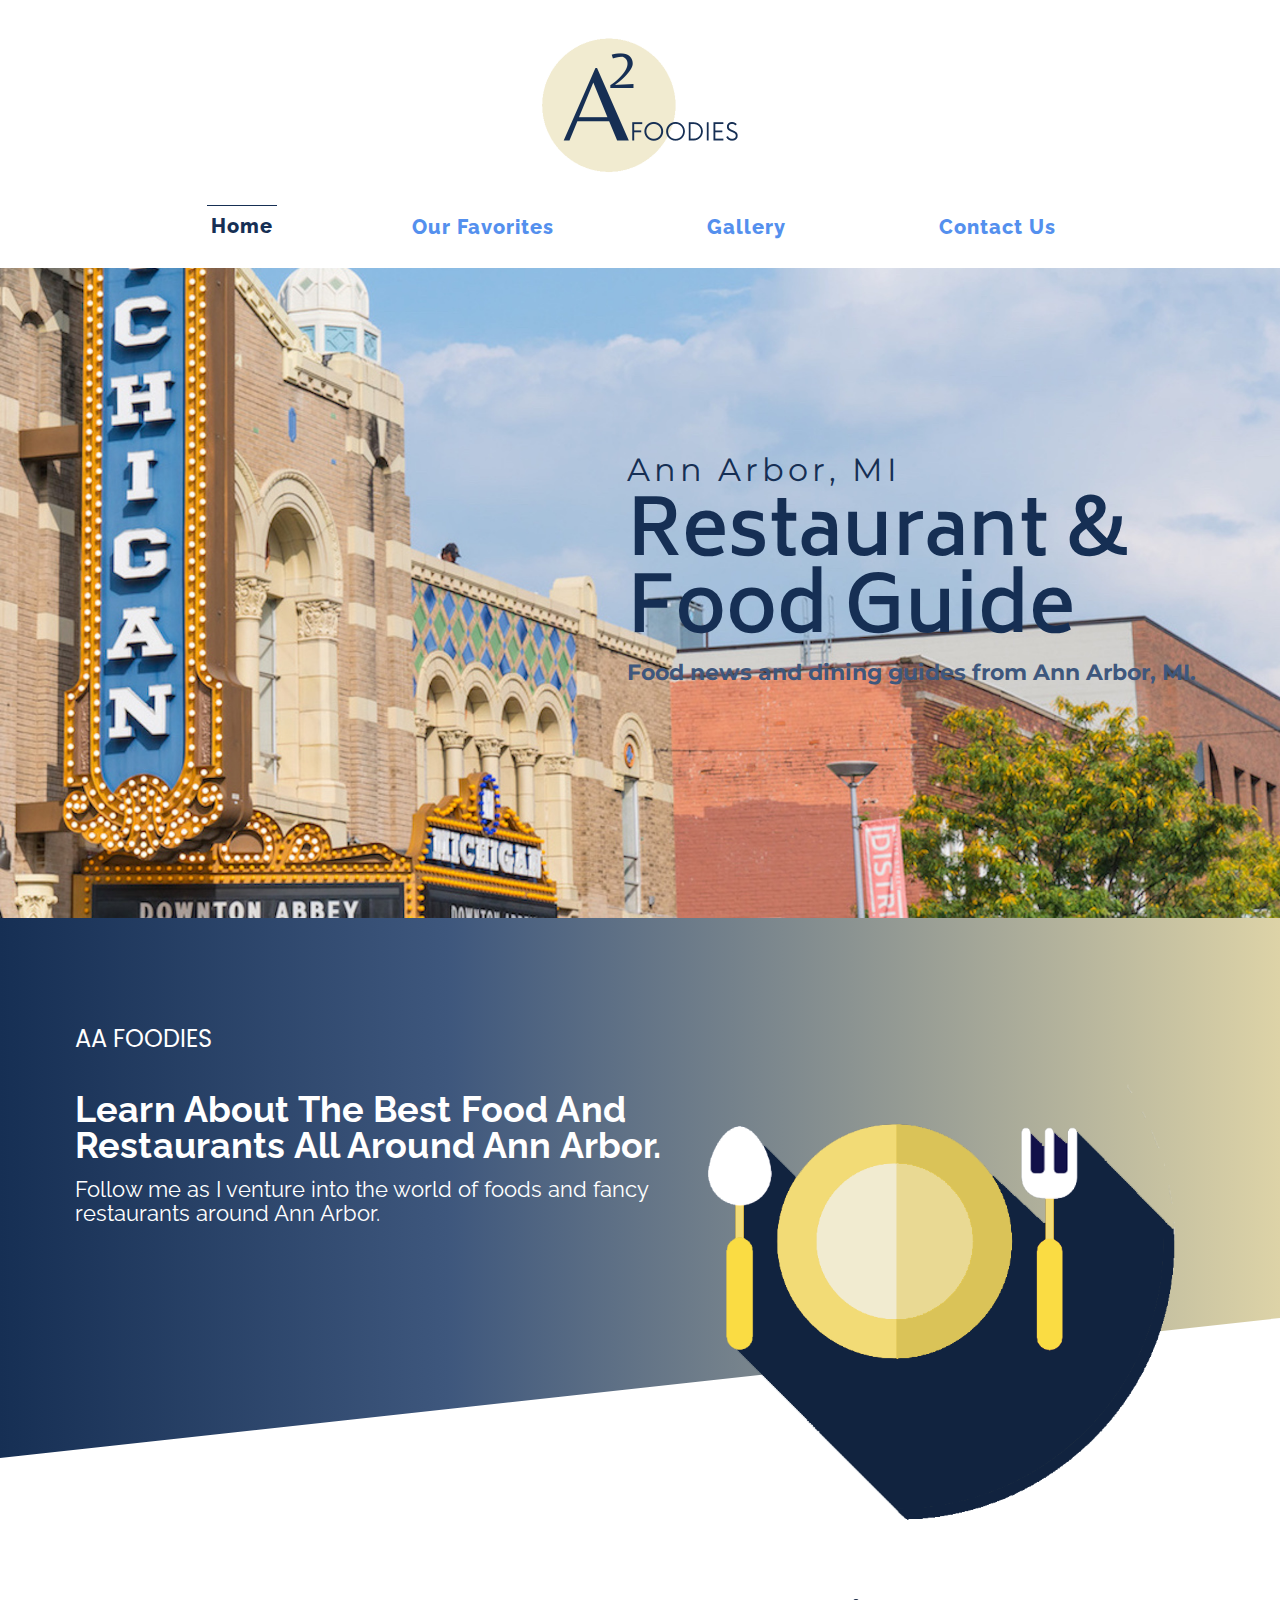
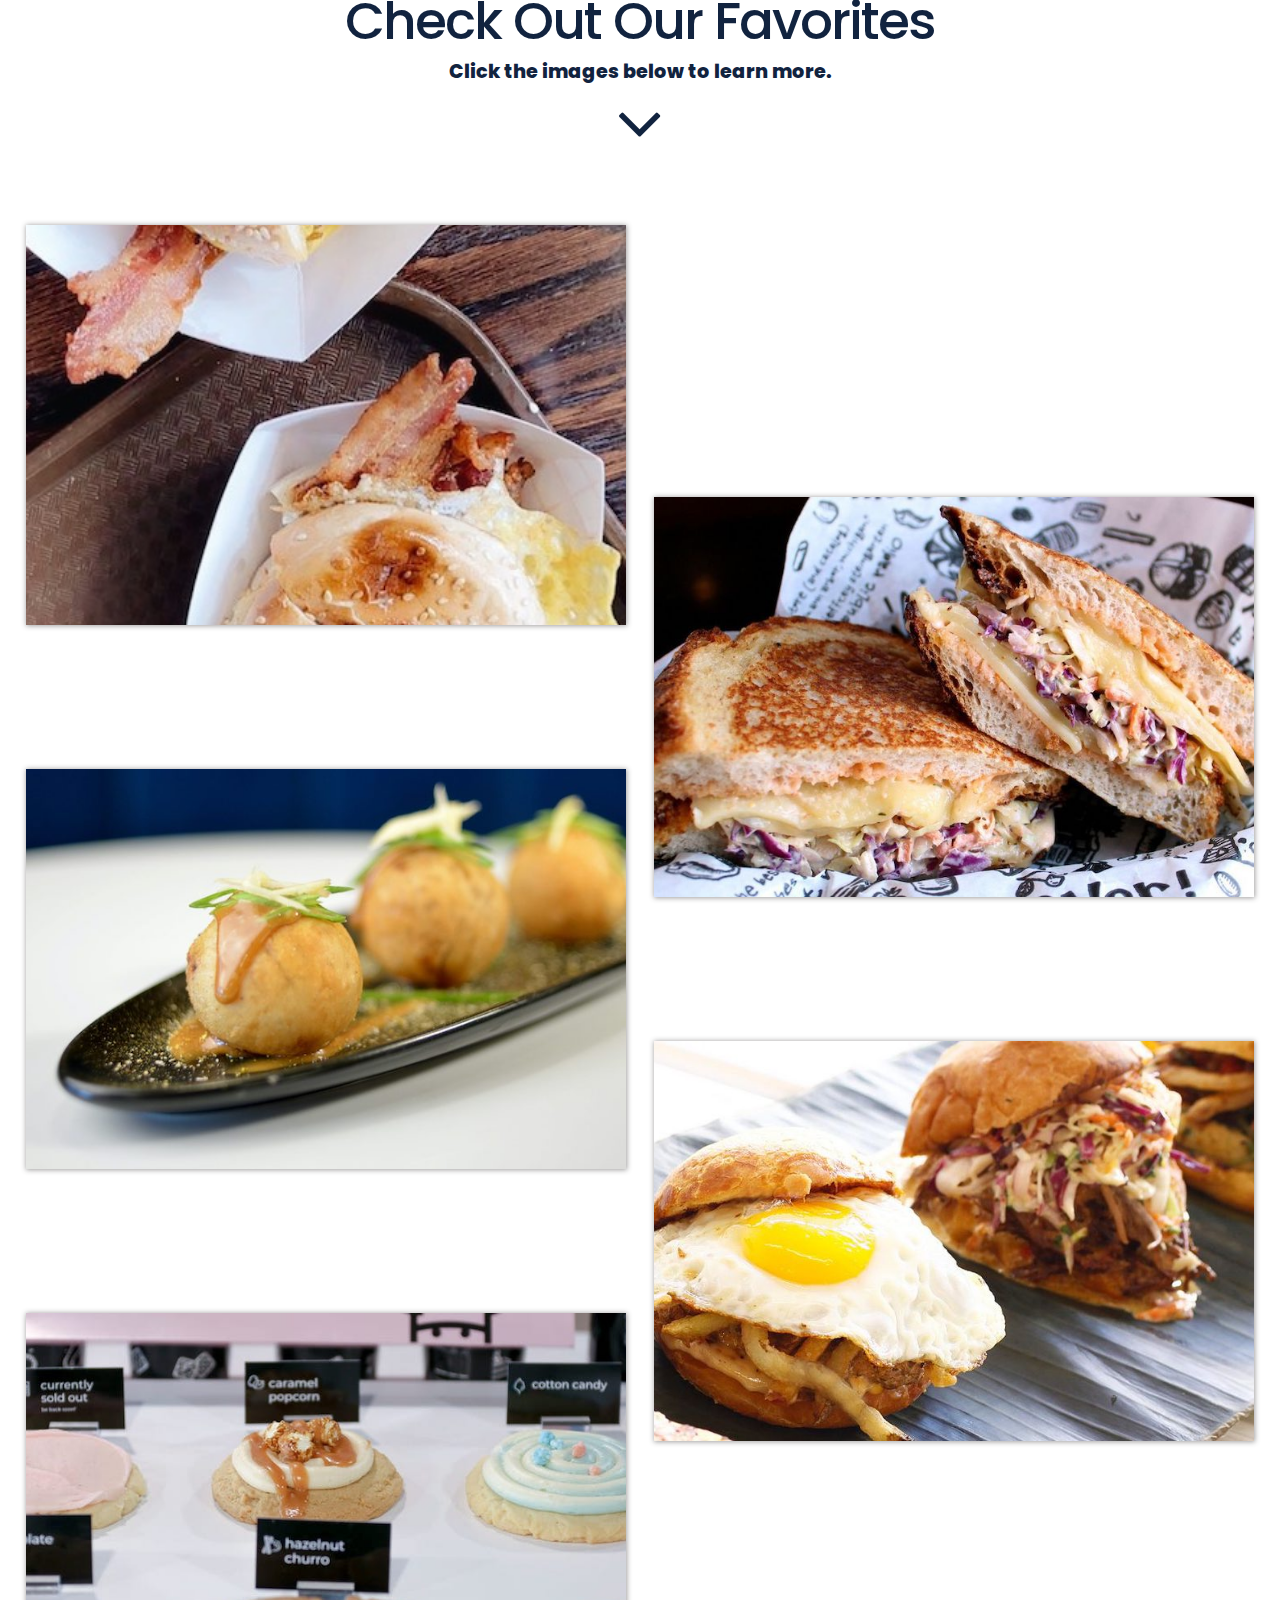
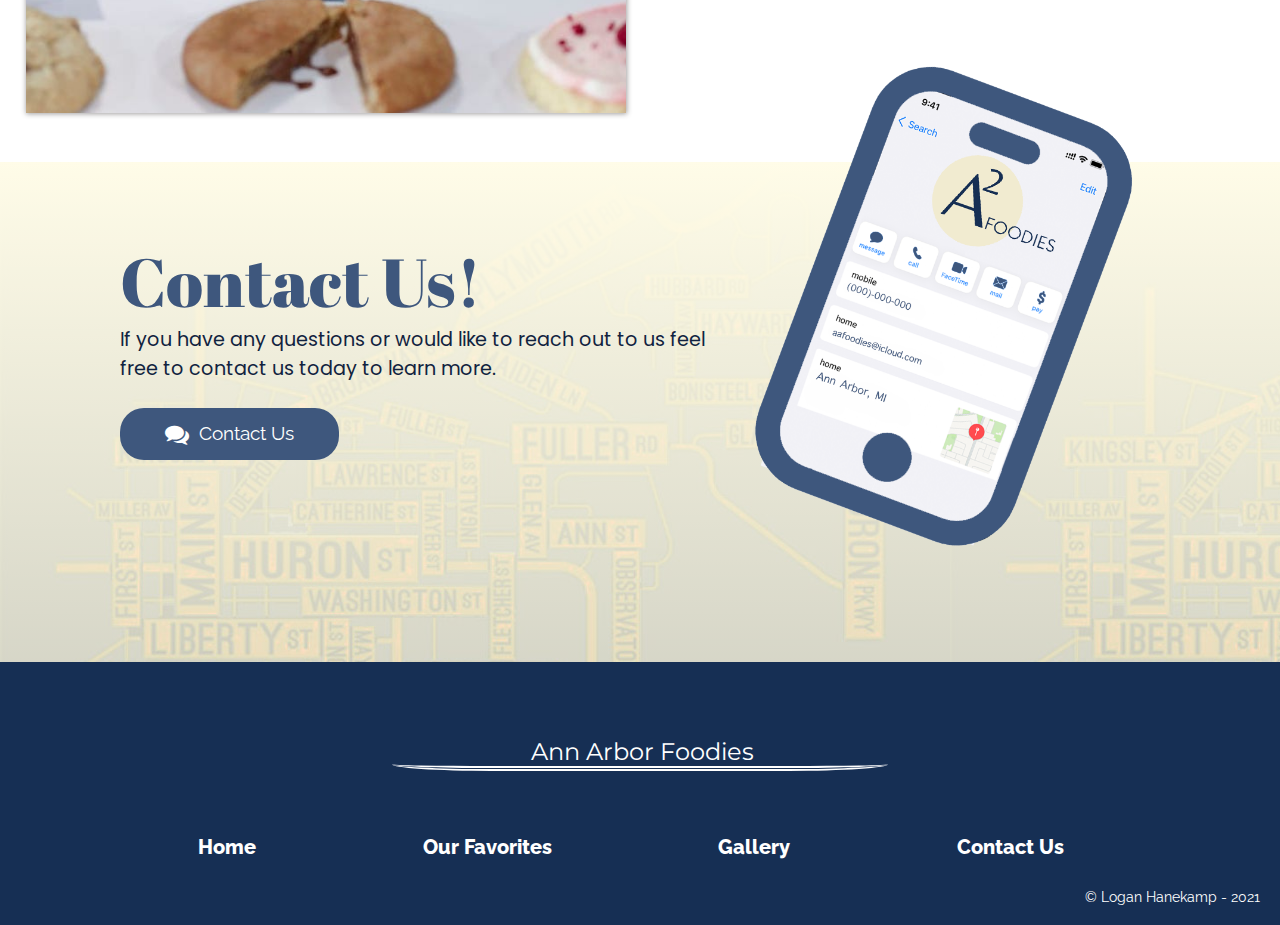
<file: index.html>
<!DOCTYPE html>
<html lang="en">
<head>
    <meta charset="UTF-8">
    <meta http-equiv="X-UA-Compatible" content="IE=edge">
    <meta name="viewport" content="width=device-width, initial-scale=1.0">
    <link rel="stylesheet" type="text/css" href="css/html5reset.css">
    <link rel="stylesheet" type="text/css" href="css/style.css">
    <link rel="stylesheet" href="https://fonts.googleapis.com/css2?family=Montserrat">
    <link rel="stylesheet" href="https://fonts.googleapis.com/css2?family=Poppins">
    <link rel="stylesheet" href="https://fonts.googleapis.com/css2?family=Abril+Fatface">
    <link rel="stylesheet" href="https://fonts.googleapis.com/css2?family=Raleway">
    <link rel="stylesheet" href="https://fonts.googleapis.com/css2?family=Biryani:wght@900">

    <link rel="shortcut icon" type="image/png" href="images/AA.png"/>


    <link rel="stylesheet" href="https://cdnjs.cloudflare.com/ajax/libs/font-awesome/4.7.0/css/font-awesome.min.css">


    <title>AA Foodies</title>
</head>
<body>
    <a class="skip" href="#skip">Skip to Main Content</a>
    <header class="menu">
      <a href = "index.html">
        <img src="images/AA.png" alt="logo" class = "logo">
      </a>
      <div class="dropdown">

        <button id="dropbtn">
            <div>
                <i class="fa fa-bars"></i>
                <span>Menu</span>
            </div>
            
        </button>
        <div id="myDropdown" class="dropdown-content">
            <a class="current" href="index.html">Home</a>
            <a href="favorites.html">Our Favorites</a>
            <a href="gallery.html">Gallery</a>
            <a href="contactus.html">Contact Us</a>
            
        </div>
        </div>
        <nav class = "desktop-nav">
            <ul class="nav_links">
              <li class="nav_item"><a class="current" href="index.html">Home</a></li>
              <li class="nav_item"><a href="favorites.html">Our Favorites</a></li>
              <li class="nav_item"><a href="gallery.html">Gallery</a></li>
              <li class="nav_item"><a href="contactus.html">Contact Us</a></li>
            </ul>
        </nav>
  </header>
  <main class="container" id ="skip">
      
    <div id="hero">
      <div>
        <h3>Ann Arbor, MI</h3>
        <h1>Restaurant & Food Guide</h1>
        <p>Food news and dining guides from Ann Arbor, MI.</p>
      </div>
    </div>

    <div id="about">
        
        <div>
            <h2>AA Foodies</h2>
            <h1>Learn about the best food and restaurants all around Ann Arbor.</h1>
            <p>Follow me as I venture into the world of  foods and fancy restaurants around Ann Arbor.</p>

        </div> 
        <img src="images/fork-knife.png" alt="plate fork and knife"> 
      </div>
      <div class = "about-bckgrnd1"> 
      </div>
      <div class="headline">
        <h1>Check out our favorites</h1>
        <h2>Click the images below to learn more.</h2>
        <a aria-label = "Favorites" href="#favorites"> <i class="fa fa-angle-down"></i></a>
    </div>


      <div id="favorites">
      
        <a href="favorites.html#breakfast" class = "odd" aria-label = "breakfast"> 
        <div class="flip-card" >
          <div class="fav1" id = "fav-front1">
            <div class="flip-card-front">
              <img src="images/dimos.jpeg" alt="Breakfast">
            </div>
            <div class="fav-text">
              <h1>Breakfast & Brunch</h1>
                <p>Check out our favorite breakfast and brunch foods ›</p>
              </div>
          </div>
        </div>
      </a>
        
        <a href="favorites.html#lunch" class = "even" aria-label = "lunch"> 
          <div class="flip-card" >
            <div class="fav2" id = "fav-front2">
              <div class="flip-card-front">
                <img src="images/zingermans.jpeg" alt="Lunch">
              </div>
              <div class="fav-text">
                <h1>Lunch</h1>
                <p>Check out our favorite lunch foods ›</p>
              </div>
            </div>
          </div>
        </a>
        
          <a href="favorites.html#dinner" class = "odd" aria-label = "dinner"> 
            <div class="flip-card" >
              <div class="fav3" id = "fav-front3">
                <div class="flip-card-front">
                  <img src="images/of-rice.jpeg" alt="Dinner">
                </div>
                <div class="fav-text"> 
                  <h1>Dinner</h1>
                  <p>Check out our favorite dinner foods ›</p>
                </div> 
              </div>
            </div>
          </a>


        <a href="favorites.html#snack" class = "even" aria-label = "snack"> 
          <div class="flip-card" >
            <div class="fav4" id = "fav-front4">
              <div class="flip-card-front">
                <img src="images/fritas.jpeg" alt="Snack">
              </div>
              <div class="fav-text"> 
                <h1>Snack & Cheap Food</h1>
                <p>Check out our favorite snacks ›</p>
              </div> 
            </div>
          </div>
        </a>

          



            <a href="favorites.html#dessert" class = "odd" aria-label = "dessert"> 
              <div class="flip-card" >
                <div class="fav5" id = "fav-front5">
                  <div class="flip-card-front">
                    <img src="images/crumbl.jpeg" alt="Dessert">
                  </div>
                  <div class="fav-text"> 
                    <h1>Desserts & Ice Cream</h1>
                    <p>Check out our favorite desserts and ice cream ›</p>
                  </div> 
                </div>
              </div>    
        </a>
      </div>


      <div id="contact"> 
        <div class="contact-info">
            <h1>Contact Us!</h1>
            <p>If you have any questions or would like to reach out to us feel free to contact us today to learn more.</p>
            <a href="contactus.html">
              <i class="fa fa-comments"></i>
              <h1>Contact Us</h1>
            </a>
        </div>
        <div class="contact-photo">
          <img src="images/phone.png" alt="phone">
      </div>
    </div>

    
  <script src="js/mobile-menu.js"></script>  
  </main>
    <footer>
       <div class ="footer-text">
        <h2>Ann Arbor Foodies </h2>
       </div> 

       <div>
        <ul class="footer_links">
            <li class="footer_item"><a class="current" href="index.html">Home</a></li>
            <li class="footer_item"><a href="favorites.html">Our Favorites</a></li>
            <li class="footer_item"><a href="gallery.html">Gallery</a></li>
            <li class="footer_item"><a href="contactus.html">Contact Us</a></li>
        </ul>
        <p> &copy; Logan Hanekamp - 2021</p>
       </div>
      
      
    </footer>
        
        

        
        
        
    
</body>
</html>
</file>
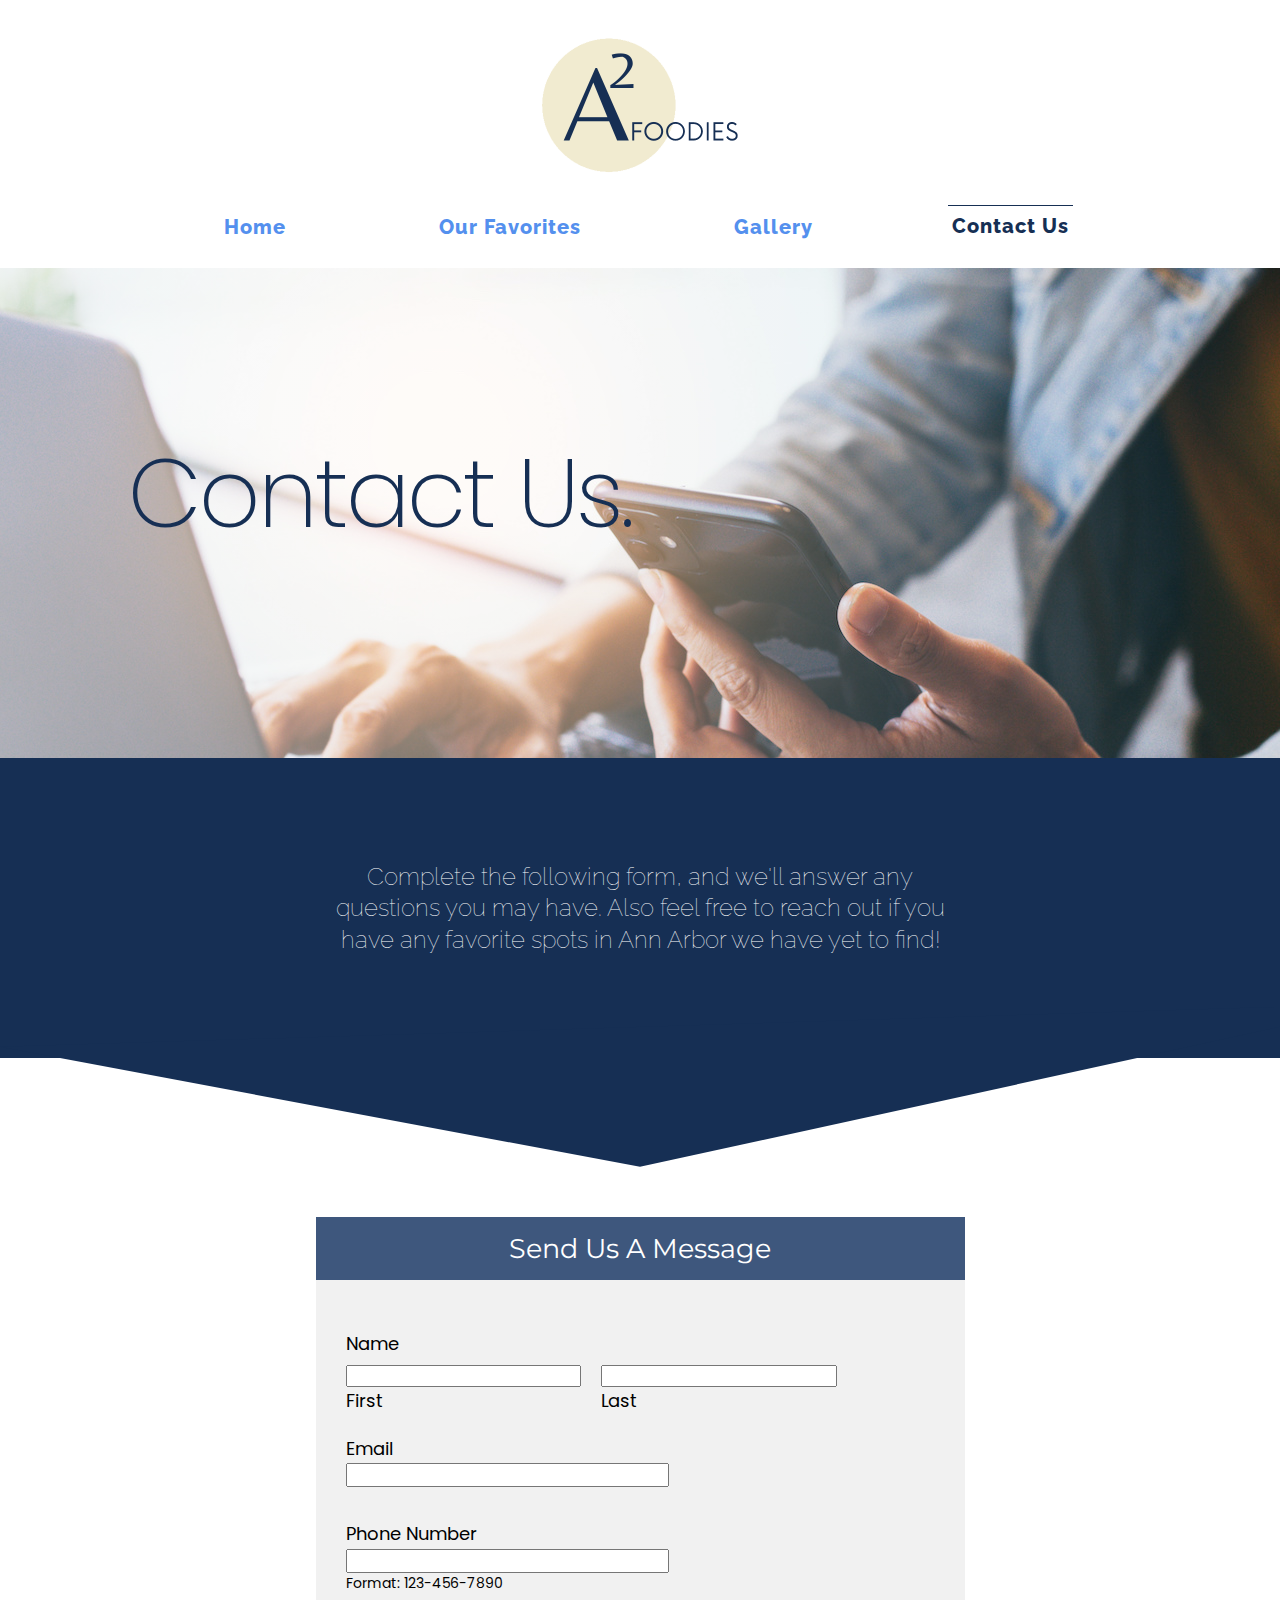
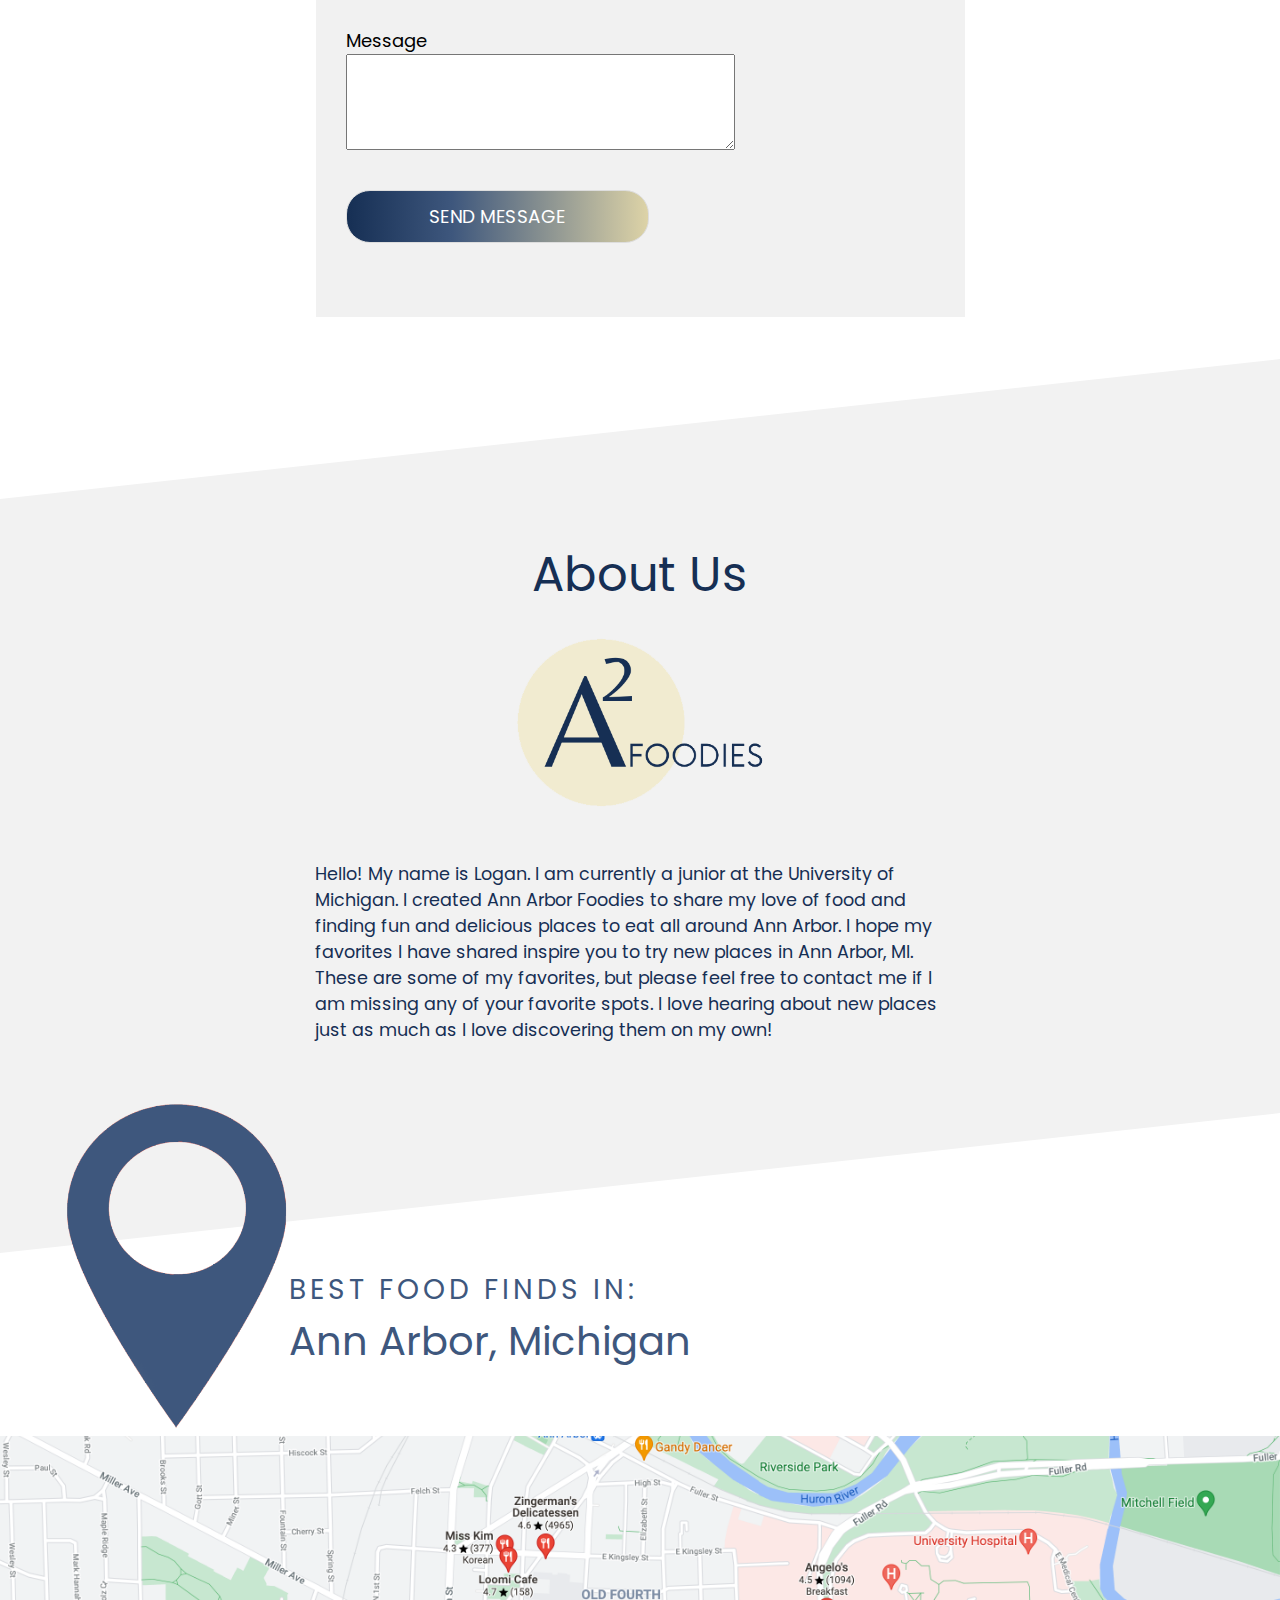
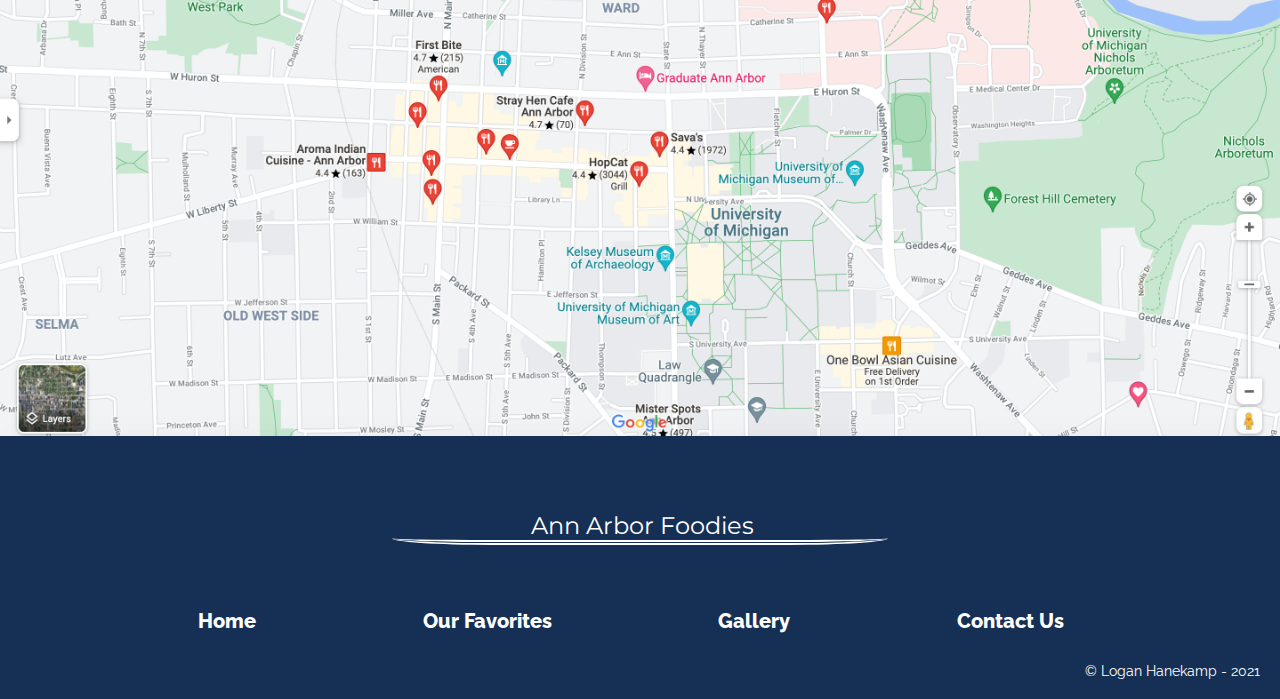
<file: contactus.html>
<!DOCTYPE html>
<html lang="en">
<head>
    <meta charset="UTF-8">
    <meta http-equiv="X-UA-Compatible" content="IE=edge">
    <meta name="viewport" content="width=device-width, initial-scale=1.0">
    <link rel="stylesheet" type="text/css" href="css/html5reset.css">
    <link rel="stylesheet" type="text/css" href="css/style.css">
    <link rel="stylesheet" href="https://fonts.googleapis.com/css2?family=Montserrat">
    <link rel="stylesheet" href="https://fonts.googleapis.com/css2?family=Poppins">
    <link rel="stylesheet" href="https://fonts.googleapis.com/css2?family=Abril+Fatface">
    <link rel="stylesheet" href="https://fonts.googleapis.com/css2?family=Raleway">
    <link rel="shortcut icon" type="image/png" href="images/AA.png"/>



    <link rel="stylesheet" href="https://cdnjs.cloudflare.com/ajax/libs/font-awesome/4.7.0/css/font-awesome.min.css">


    <title>Contact Us</title>
</head>
<body>
    <a class="skip" href="#skip">Skip to Main Content</a>
    <header class="menu">
      <a href="index.html">
        <img src="images/AA.png" alt="logo" class = "logo">
      </a>
      <div class="dropdown">

        <button id="dropbtn">
            <div>
                <i class="fa fa-bars"></i>
                <span>Menu</span>
            </div>
            
        </button>
        <div id="myDropdown" class="dropdown-content">
            <a href="index.html">Home</a>
            <a href="favorites.html">Our Favorites</a>
            <a href="gallery.html">Gallery</a>
            <a class="current" href="contactus.html">Contact Us</a>
            
        </div>
        </div>
    
       
        <nav class = "desktop-nav">
            <ul class="nav_links">
              <li class="nav_item"><a href="index.html">Home</a></li>
              <li class="nav_item"><a href="favorites.html">Our Favorites</a></li>
              <li class="nav_item"><a href="gallery.html">Gallery</a></li>
              <li class="nav_item"><a class="current" href="contactus.html">Contact Us</a></li>
            </ul>
        </nav>
  </header>
  <main class="contactus" id ="skip">
      
    <header id="contact-us">
        <div>
            <h1>Contact Us.</h1>
            <p>Complete the following form, and we'll answer any questions you may have. Also feel free to reach out if you have any favorite spots in Ann Arbor we have yet to find!
            </p>
        </div>    
    </header>
    <div class = "contact-top"> 
    </div>
    <div class="about-us">

        <h1>Send Us A Message</h1>
        
    <form action="https://formspree.io/f/xoqraynw" method="POST" id="form">
		  <fieldset class="name">
          <h2>Name</h2>
          <div class="sidebyside">
            <div class="first">
                <input type="text" id="fname" name="fname" required>
                <label for="fname">First</label><br>
            </div>
            <div class="last">
                <input type="text" id="lname" name="lname" required>
                <label for="lname">Last</label><br>
            </div>
          </div>

        </fieldset>
        <fieldset class="email">
            <div id="email-address">
              <label for="email">Email</label><br>
              <input type="email" id="email" name="email" required>
                  
            </div>
          </fieldset>
          <hr>
          <fieldset class="phone">
            <div id="phone-number">
              <label for="phone">Phone Number</label><br>
                  <input type="tel" id="phone" name="phone" 
                    pattern="[0-9]{3}-[0-9]{3}-[0-9]{4}"
                    required>
                  <p>Format: 123-456-7890</p>
            </div>
          </fieldset>
          <hr>

        <fieldset class="message">
          <label for="message">Message</label>
          <br>
          <textarea id="message" name="message" rows="5" cols="40"></textarea>
        </fieldset>
        <hr>

        <fieldset>
          <button class = "submit" type=submit>Send Message</button>
        <fieldset>
        
      </form>
        </div>
    </div> 
        <div id="contact-info">
        <div class = "contact-bckgrnd1"> 
        </div>
        <div class = "contact-bckgrnd2"> 
        
        
                <h3>
                    About Us
                </h3>
                <img src="images/AA.png" alt="logo" class = "logo">
                <div>
                    <h2> Hello! My name is Logan. I am currently a junior at the University of Michigan. I created Ann Arbor Foodies to share my love of food and finding fun and delicious places to eat all around Ann Arbor. I hope my favorites I have shared inspire you to try new places in Ann Arbor, MI. These are some of my favorites, but please feel free to contact me if I am missing any of your favorite spots. I love hearing about new places just as much as I love discovering them on my own! 
                    </h2>
                </div>
            
            </div>
            <div class = "contact-bckgrnd3"> 
            </div>

            <div class="contact-icon">
                <img src="images/pin.png" alt="pin" id = "pin">
                <div class="text">
                    
                    <h3>Best Food Finds in:</h3>
                    <h1>Ann Arbor, Michigan</h1>

                </div>
            </div>

            <div id = "map">
              <img src="images/google-map.png" alt="google-map">
             </div>
        </div>

    
            

      
        <script src="js/form.js"></script>
        <script src="js/mobile-menu.js"></script>


    
    </main>
    <footer>
      <div class ="footer-text">
       <h2>Ann Arbor Foodies </h2>
      </div> 

      <div>
       <ul class="footer_links">
           <li class="footer_item"><a href="index.html">Home</a></li>
           <li class="footer_item"><a href="favorites.html">Our Favorites</a></li>
           <li class="footer_item"><a href="gallery.html">Gallery</a></li>
           <li class="footer_item"><a class="current" href="contactus.html">Contact Us</a></li>
       </ul>
       <p> &copy; Logan Hanekamp - 2021</p>
      </div>
     
     
   </footer>
        
      
    
</body>
</html>
</file>
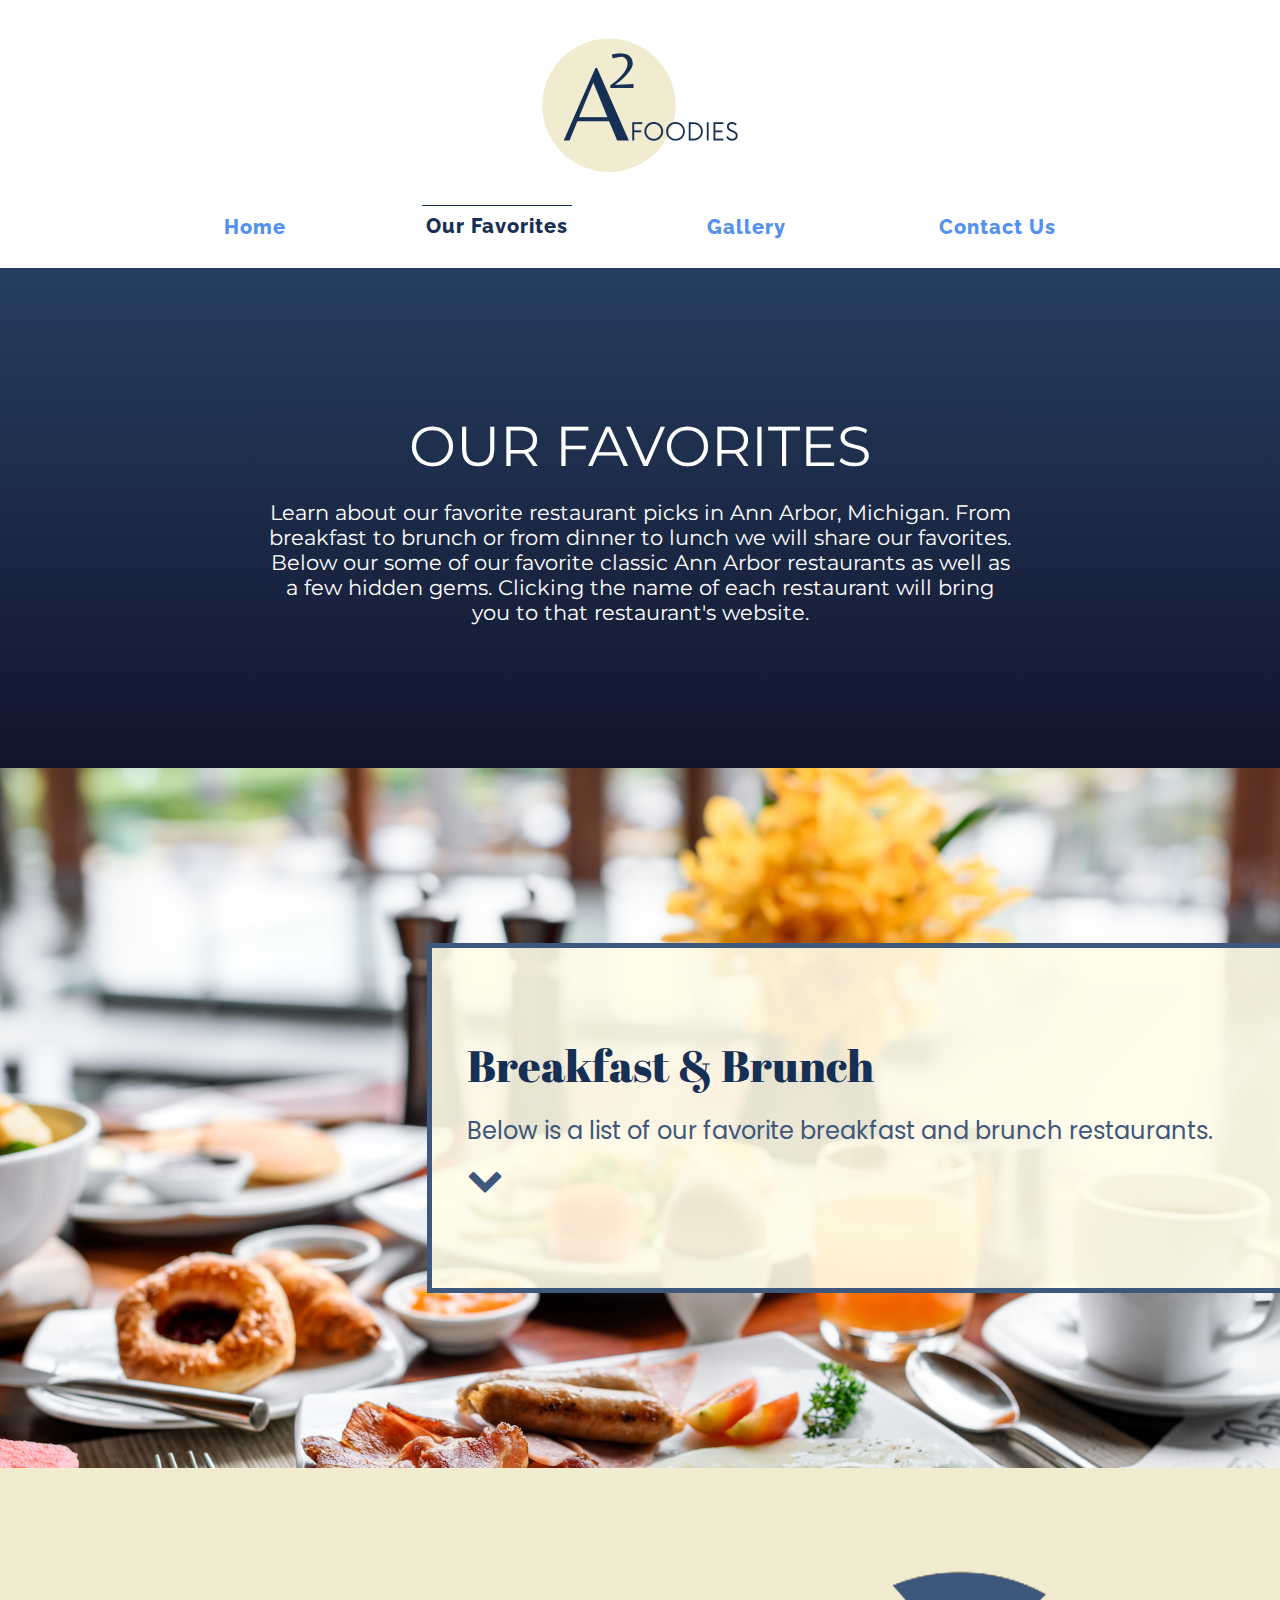
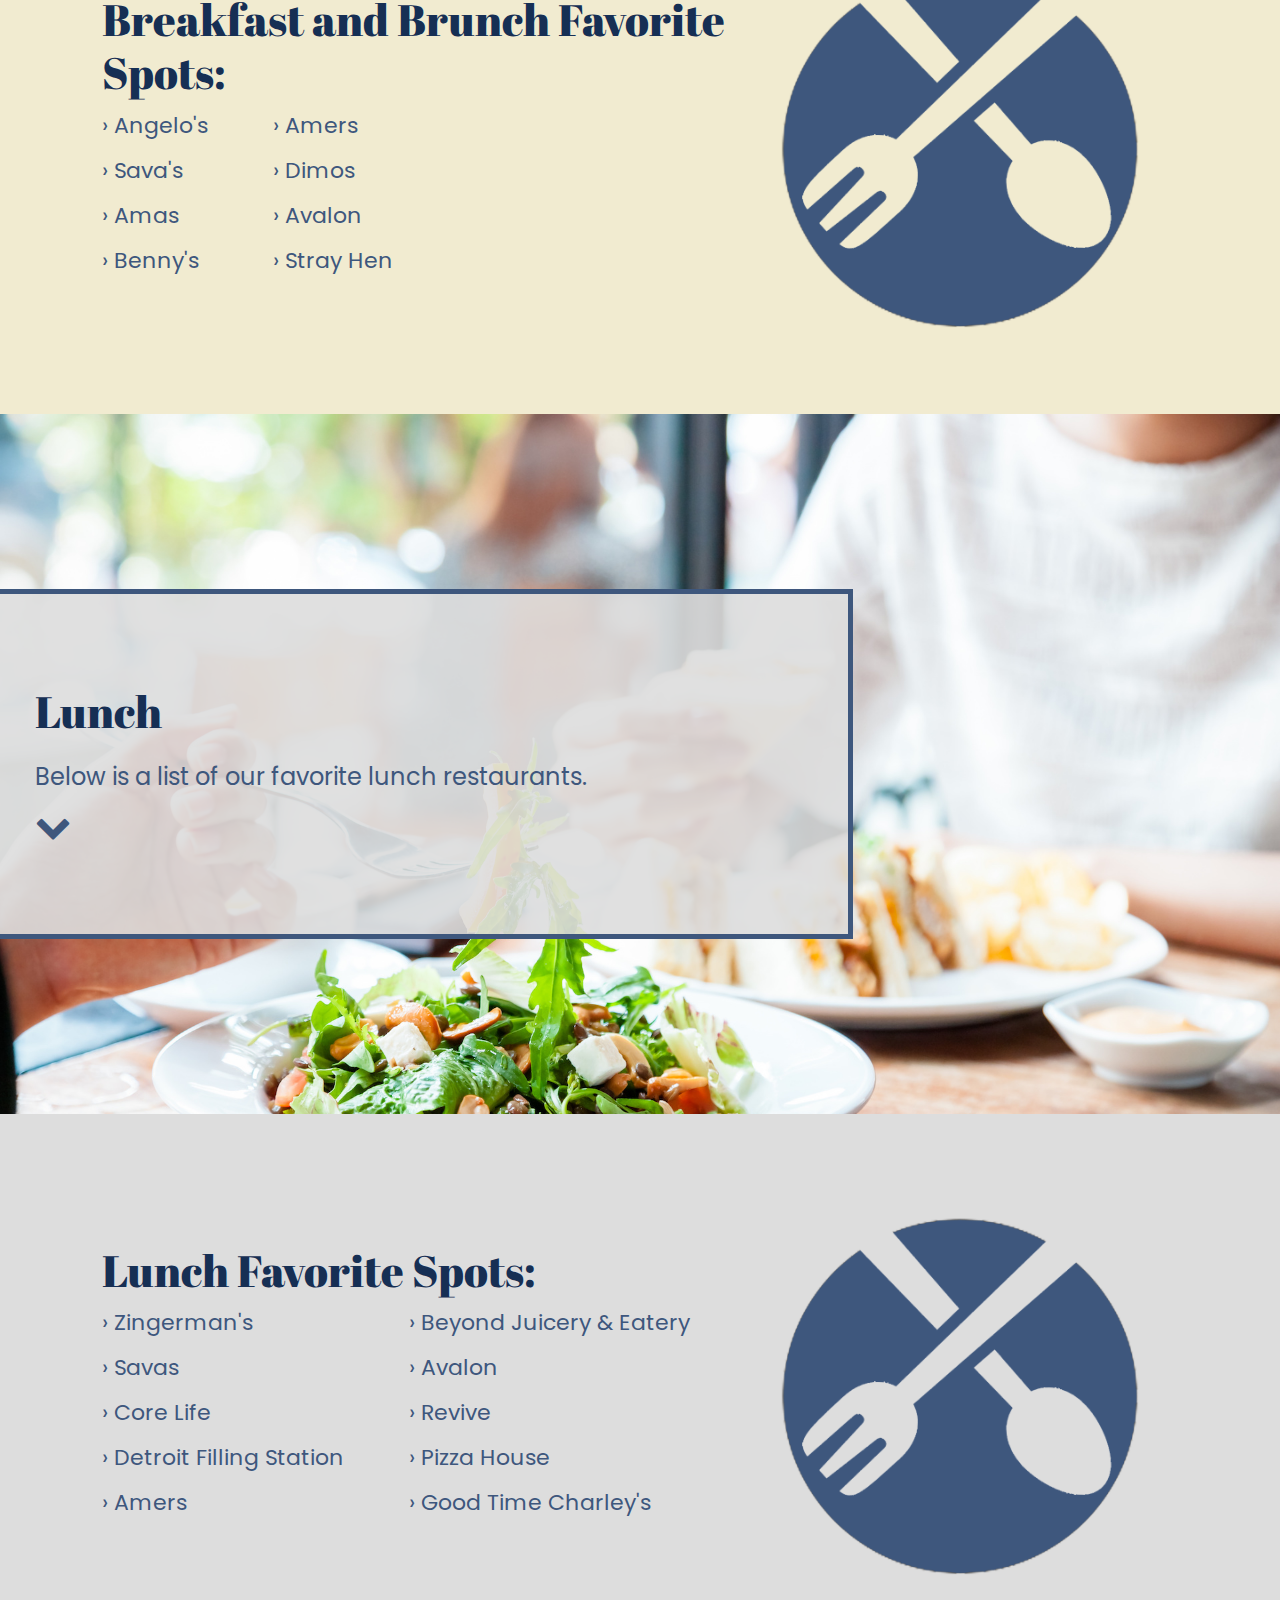
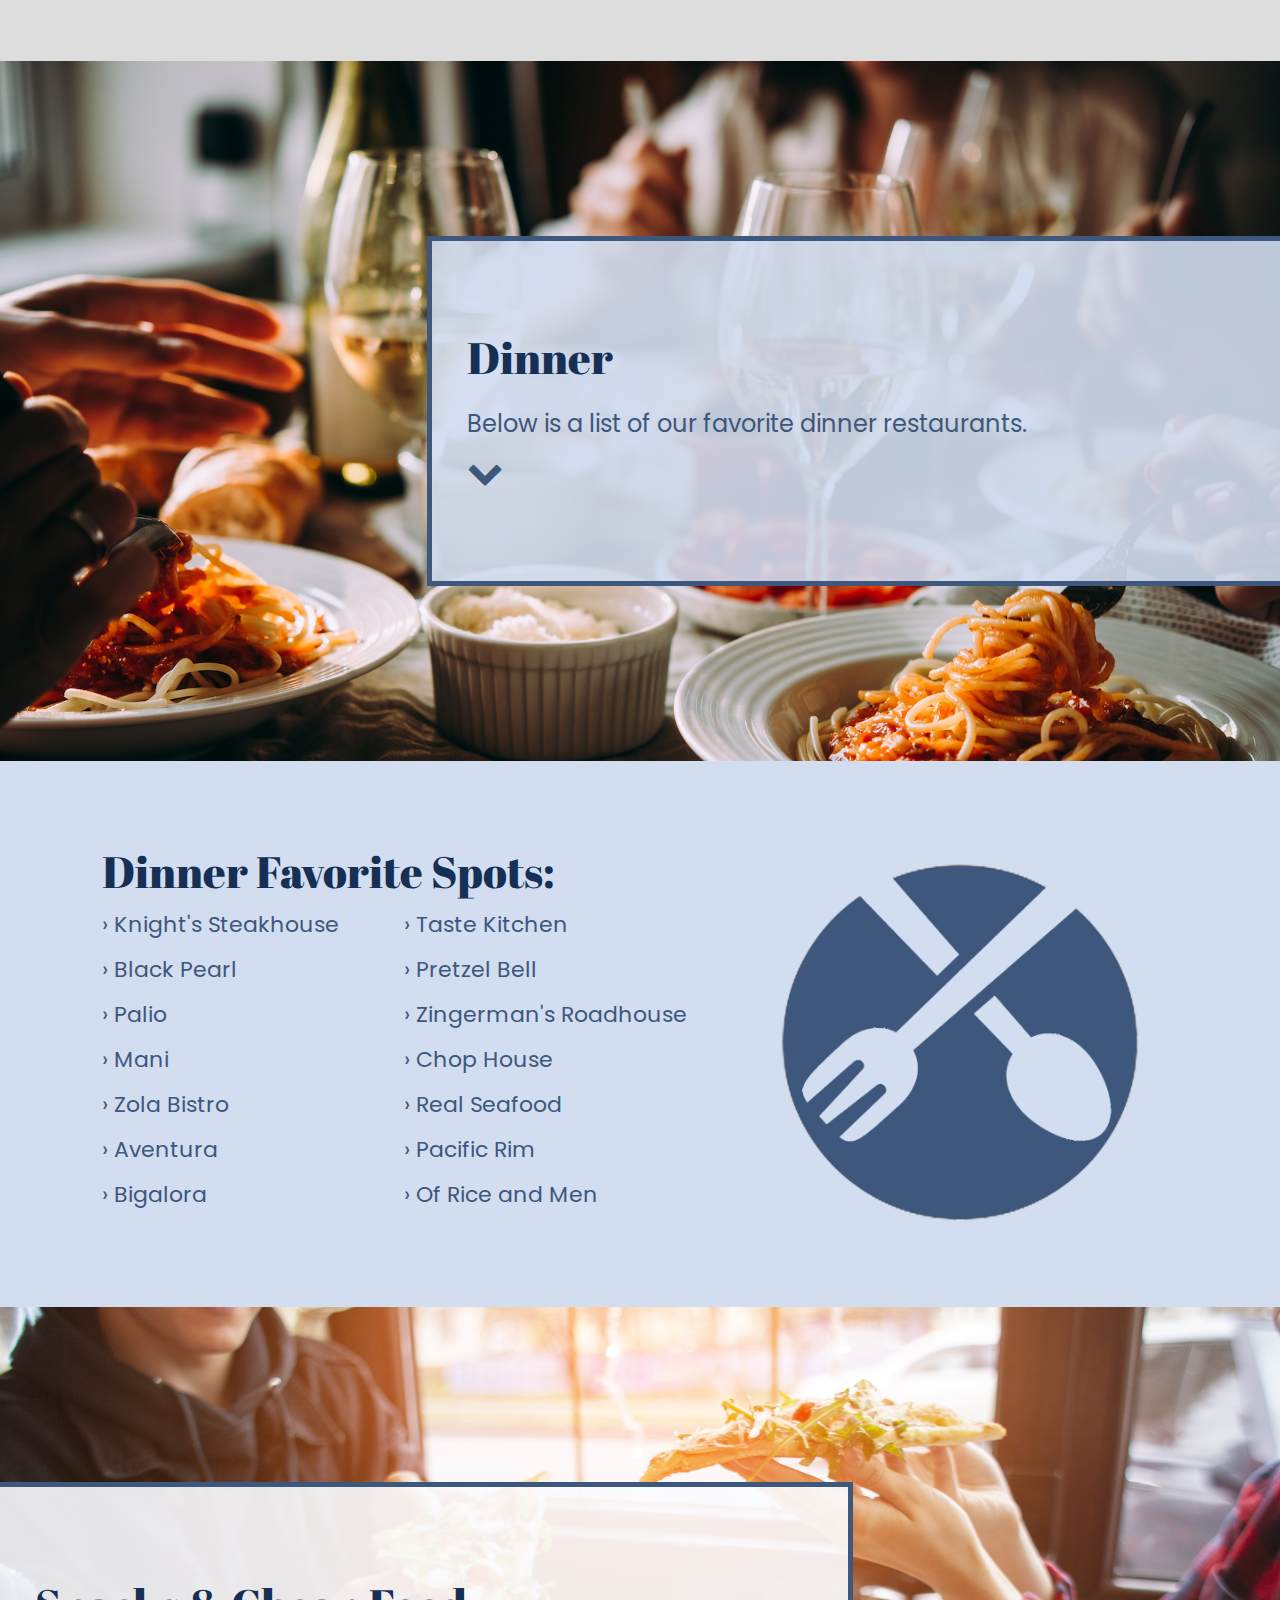
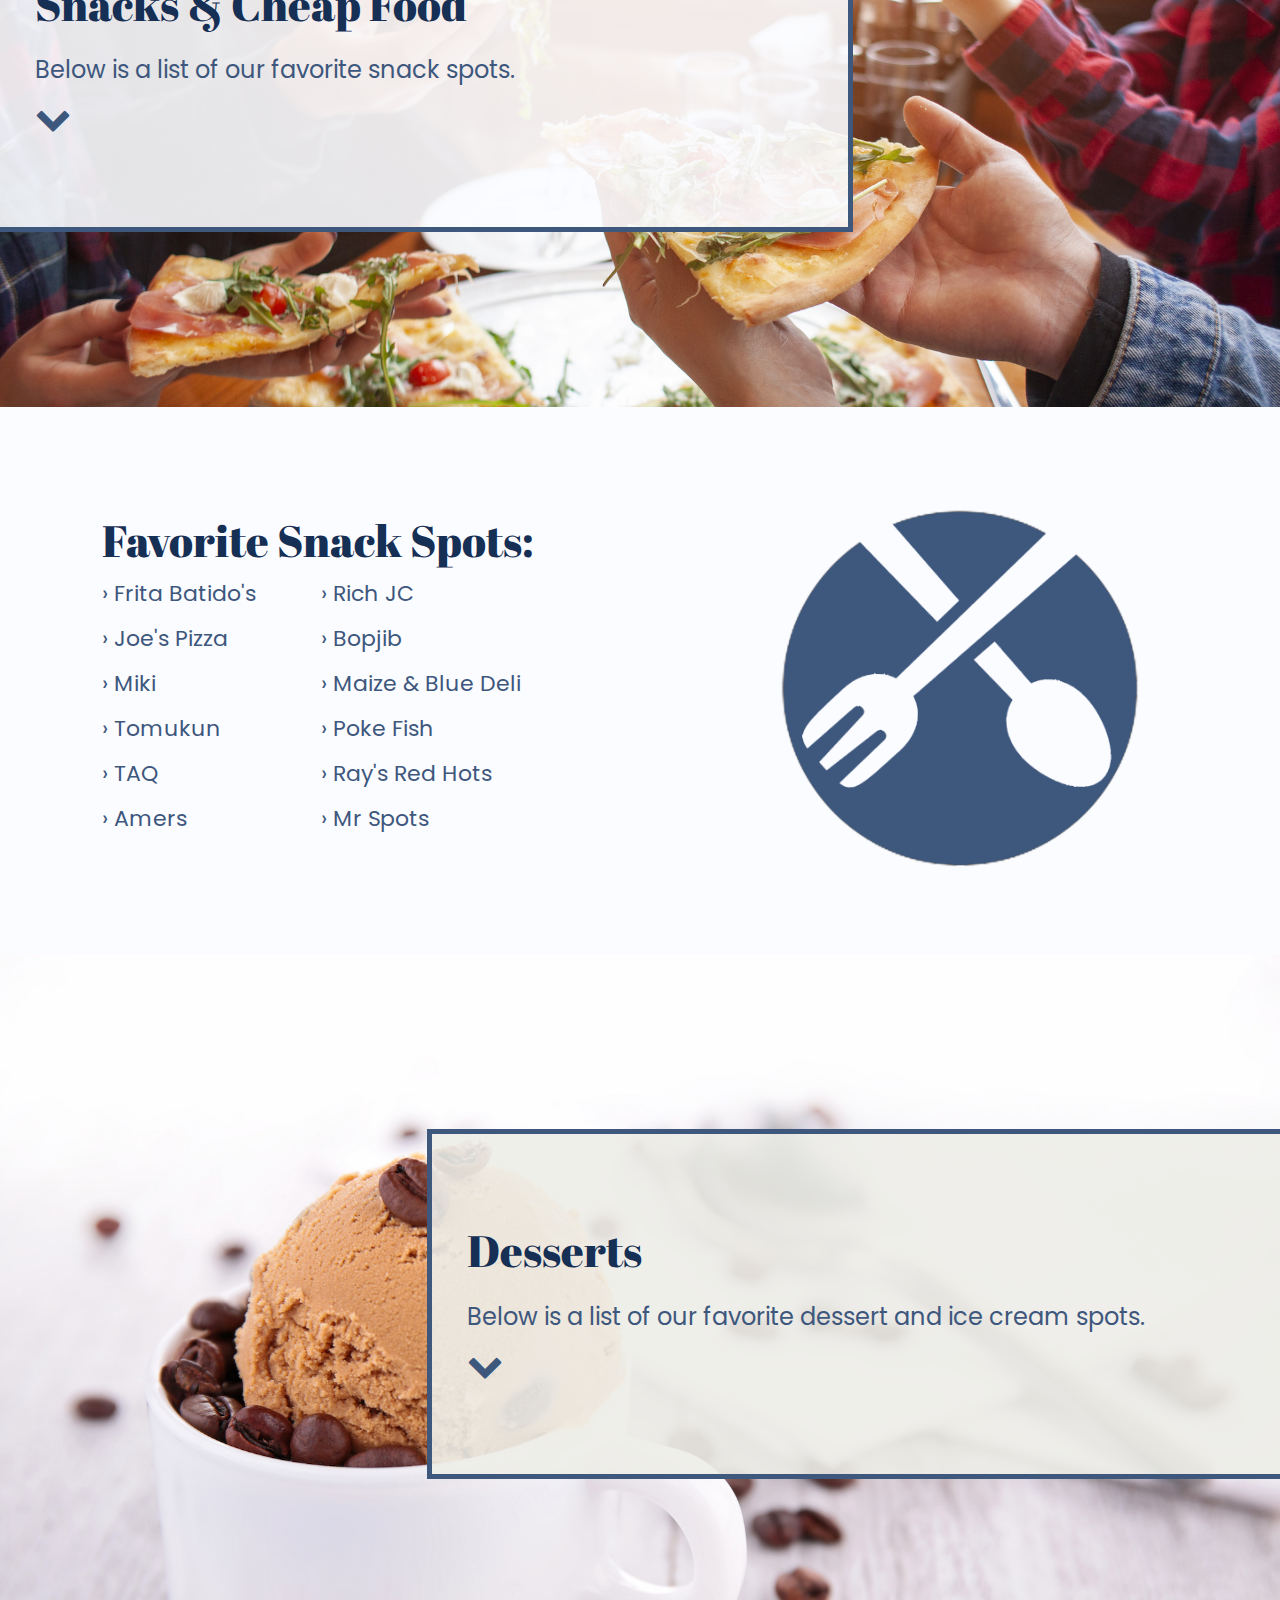
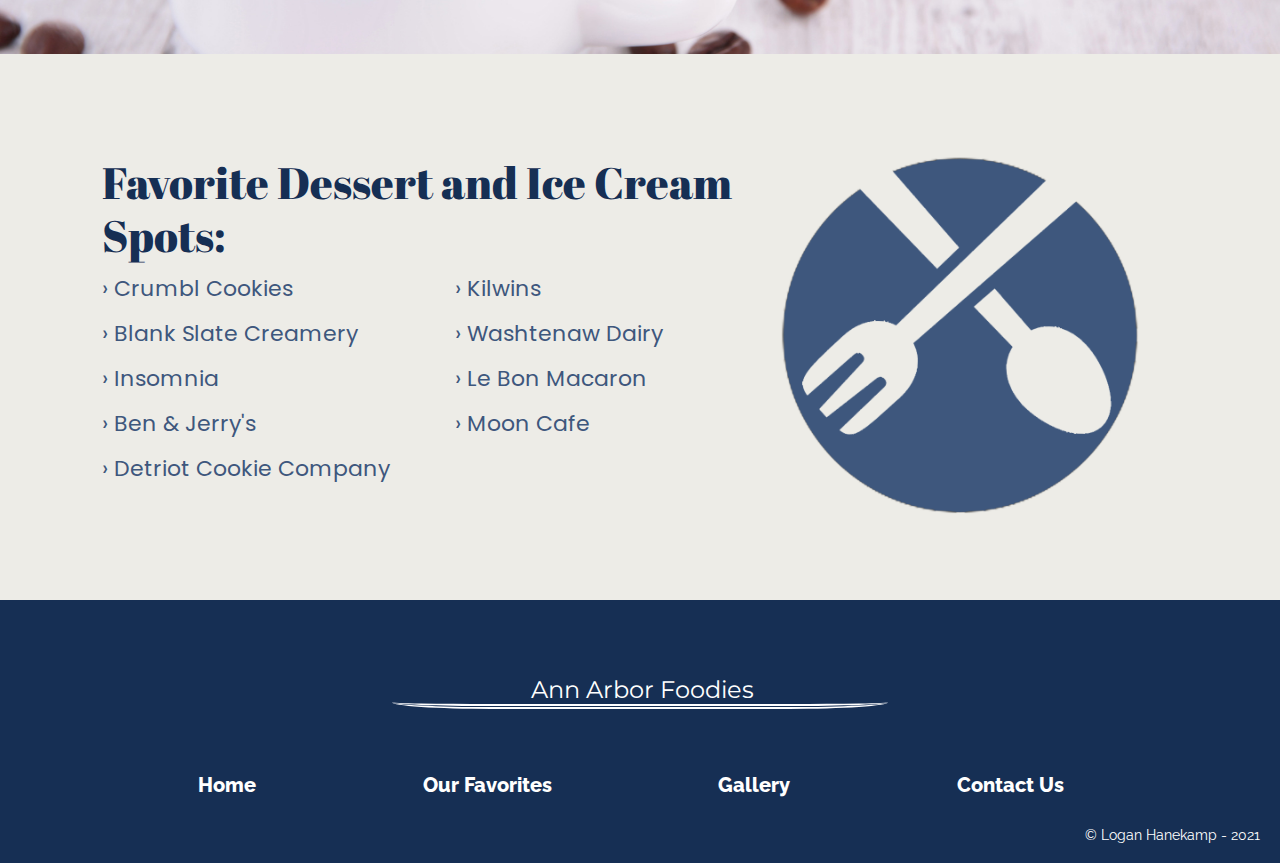
<file: favorites.html>
<!DOCTYPE html>
<html lang="en">
<head>
    <meta charset="UTF-8">
    <meta http-equiv="X-UA-Compatible" content="IE=edge">
    <meta name="viewport" content="width=device-width, initial-scale=1.0">
    <link rel="stylesheet" type="text/css" href="css/html5reset.css">
    <link rel="stylesheet" type="text/css" href="css/style.css">
    <link rel="stylesheet" href="https://fonts.googleapis.com/css2?family=Montserrat">
    <link rel="stylesheet" href="https://fonts.googleapis.com/css2?family=Poppins">
    <link rel="stylesheet" href="https://fonts.googleapis.com/css2?family=Abril+Fatface">
    <link rel="stylesheet" href="https://fonts.googleapis.com/css2?family=Raleway">
    <link rel="shortcut icon" type="image/png" href="images/AA.png"/>



    <link rel="stylesheet" href="https://cdnjs.cloudflare.com/ajax/libs/font-awesome/4.7.0/css/font-awesome.min.css">


    <title>Favorites</title>
</head>
<body>
    <a class="skip" href="#skip">Skip to Main Content</a>
    <header class="menu">
      <a href="index.html">
        <img src="images/AA.png" alt="logo" class = "logo">
      </a>
      <div class="dropdown">

        <button id="dropbtn">
            <div>
                <i class="fa fa-bars"></i>
                <span>Menu</span>
            </div>
            
        </button>
        <div id="myDropdown" class="dropdown-content">
            <a href="index.html">Home</a>
            <a class="current" href="favorites.html">Our Favorites</a>
            <a href="gallery.html">Gallery</a>
            <a href="contactus.html">Contact Us</a>
            
        </div>
        </div>
        <nav class = "desktop-nav">
            <ul class="nav_links">
              <li class="nav_item"><a href="index.html">Home</a></li>
              <li class="nav_item"><a class="current" href="favorites.html">Our Favorites</a></li>
              <li class="nav_item"><a href="gallery.html">Gallery</a></li>
              <li class="nav_item"><a href="contactus.html">Contact Us</a></li>
            </ul>
        </nav>
  </header>
  <main id ="skip">
      
    <header id="grid-header">
        <div>
            <h1>Our Favorites</h1>
            <p>Learn about our favorite restaurant picks in Ann Arbor, Michigan. From breakfast to brunch or from dinner to lunch we will share our favorites. Below our some of our favorite classic Ann Arbor restaurants as well as a few hidden gems. Clicking the name of each restaurant will bring you to that restaurant's website.</p>
        </div>    
    </header>
    <div class="grid-space">
      <div class="breakfast">
        <img src="images/breakfast-fav.jpeg" alt="Breakfast Food"/>
      </div>
      
      <div class="breakfast-text box">
        <div id="breakfast"></div>
          <h1>Breakfast & Brunch</h1>
            <h2>Below is a list of our favorite breakfast and brunch restaurants.</h2>
        <i class="fa fa-chevron-down"></i>
      </div>
      <div class="favs-breakfast">
          <div class="favs-text favs odd">
            <h1>Breakfast and Brunch Favorite Spots:</h1>
            <ul>
              <div class="first-half">
                <li class="fav-list"><a href="https://www.angelosa2.com">› Angelo's</a></li>
                <li class="fav-list"><a href="https://www.savasannarbor.com">› Sava's</a></li>
                <li class="fav-list"><a href="https://www.amabistro.com">› Amas</a></li>
                <li class="fav-list"><a href="https://bennysfamilydining.com">› Benny's</a></li>
              </div>
              <div class="second-half">
                <li class="fav-list"><a href="https://www.amersdeli.com">› Amers</a></li>
                <li class="fav-list"><a href="https://www.dimosdelianddonuts.com">› Dimos</a></li>
                <li class="fav-list"><a href="https://avalonbreads.net/pages/avalon-ann-arbor">› Avalon</a></li>
                <li class="fav-list"><a href="https://strayhencafe.com/ann-arbor/">› Stray Hen</a></li>
              </div>
            </ul>
           </div>
           <div class="fav-image favs odd">
            <img src="images/utensil.png" alt="Utensil"/>
           </div>
      </div>
  
      <div class="lunch">
        <img src="images/lunch.jpeg" alt="Lunch Food"/>
      </div>
      
      <div class="lunch-text box">
        <div id="lunch"></div>
        <h1>Lunch</h1>
        <h2>Below is a list of our favorite lunch restaurants.</h2>
        <i class="fa fa-chevron-down"></i>
      </div>
      <div class="favs-lunch">
          <div class="favs-text favs even">
            <h1>Lunch Favorite Spots:</h1>
            <ul>
              <div class="first-half">
                <li class="fav-list"><a href="https://www.zingermansdeli.com">› Zingerman's</a></li>
                <li class="fav-list"><a href="https://www.savasannarbor.com">› Savas</a></li>
                <li class="fav-list"><a href="https://www.corelifeeatery.com">› Core Life</a></li>
                <li class="fav-list"><a href="https://thelunchrooma2.com">› Detroit Filling Station</a></li>
                <li class="fav-list"><a href="https://www.amersdeli.com">› Amers</a></li>
              </div>
              <div class="second-half">   
                <li class="fav-list"><a href="https://beyondjuiceryeatery.com">› Beyond Juicery & Eatery</a></li>
                <li class="fav-list"><a href="https://avalonbreads.net/pages/avalon-ann-arbor">› Avalon</a></li>
                <li class="fav-list"><a href="https://www.revive-replenish.com">› Revive</a></li>
                <li class="fav-list"><a href="https://pizzahouse.com/locations/ann-arbor/">› Pizza House</a></li>
                <li class="fav-list"><a href="https://www.charleysannarbor.com/">› Good Time Charley's</a></li>
              </div>
            </ul>
           </div>
           <div class="fav-image favs even">
            <img src="images/utensil.png" alt="Utensil"/>
           </div>
      </div>
  
      <div class="dinner">
        <img src="images/dinner.jpeg" alt="Dinner Food"/>
      </div>
      
      <div class="dinner-text box">
        <div id="dinner"></div>
        <h1>Dinner</h1>
        <h2>Below is a list of our favorite dinner restaurants.</h2>
        <i class="fa fa-chevron-down"></i>
      </div>
      <div class="favs-dinner">
          <div class="favs-text favs odd">
            <h1>Dinner Favorite Spots:</h1>
            <ul>
              <div class="first-half">
                <li class="fav-list"><a href="http://knightsrestaurants.com/knights-steakhouse-downtown-ann-arbor">› Knight's Steakhouse</a></li>
                <li class="fav-list"><a href="https://www.blackpearlannarbor.com/">› Black Pearl</a></li>
                <li class="fav-list"><a href="https://paliorestaurant.com/">› Palio</a></li>
                <li class="fav-list"><a href="https://www.blackpearlannarbor.com/">› Mani</a></li>
                <li class="fav-list"><a href="https://www.bistrozola.com">› Zola Bistro</a></li>
                <li class="fav-list"><a href="https://www.aventuraannarbor.com/">› Aventura</a></li>
                <li class="fav-list"><a href="https://bigalora.com">› Bigalora</a></li>
              </div>
              <div class="second-half">   
                <li class="fav-list"><a href="http://tastekitchena2.com">› Taste Kitchen</a></li>
                <li class="fav-list"><a href="https://thepretzelbell.com/wp">› Pretzel Bell</a></li>
                <li class="fav-list"><a href="https://www.zingermansroadhouse.com">› Zingerman's Roadhouse</a></li>
                <li class="fav-list"><a href="https://thechophouserestaurant.com">› Chop House</a></li>
                <li class="fav-list"><a href="https://realseafoodcorestaurant.com">› Real Seafood</a></li>
                <li class="fav-list"><a href="https://pacificrimbykana.com/">› Pacific Rim</a></li>
                <li class="fav-list"><a href="https://ofriceandmen.com/">› Of Rice and Men</a></li>
              </div>
            </ul>
           </div>
           <div class="fav-image favs odd">
            <img src="images/utensil.png" alt="Utensil"/>
           </div>
      </div>
  
      <div class="snack">
        <img src="images/snack.jpeg" alt="Snack Food"/>
      </div>
      
      <div class="snack-text box">
        <div id="snack"></div>
        <h1>Snacks & Cheap Food</h1>
        <h2>Below is a list of our favorite snack spots.</h2>
        <i class="fa fa-chevron-down"></i>
      </div>
      <div class="favs-snack">
          <div class="favs-text favs even">
            <h1>Favorite Snack Spots:</h1>
            <ul>
              <div class="first-half">
                <li class="fav-list"><a href="https://fritabatidos.com/">› Frita Batido's</a></li>
                <li class="fav-list"><a href="https://www.google.com/maps/place/Joe's+Pizza+NYC/@42.2751992,-83.735705,15z/data=!4m2!3m1!1s0x0:0xa9330d9cd90443c0?sa=X&ved=2ahUKEwjxuZr4oPrzAhVoAp0JHTkTCbUQ_BJ6BAhCEAU">› Joe's Pizza</a></li>
                <li class="fav-list"><a href="https://mikiannarbor.com/">› Miki</a></li>
                <li class="fav-list"><a href="http://www.tomukun.com/">› Tomukun</a></li>
                <li class="fav-list"><a href="https://www.taqannarbor.com/">› TAQ</a></li>
                <li class="fav-list"><a href="https://www.amersdeli.com">› Amers</a></li>
              </div>
              <div class="second-half">   
                <li class="fav-list"><a href="https://goo.gl/maps/1REJ5ySgjxBnxfSx9">› Rich JC</a></li>
                <li class="fav-list"><a href="https://bopjib.com/">› Bopjib</a></li>
                <li class="fav-list"><a href="https://www.maizeandbluedeli.com/">› Maize & Blue Deli</a></li>
                <li class="fav-list"><a href="http://www.pokefishsushi.com/">› Poke Fish</a></li>
                <li class="fav-list"><a href="http://www.raysredhots.com/">› Ray's Red Hots</a></li>
                <li class="fav-list"><a href="https://mrspots.com/">› Mr Spots</a></li>
              </div>
            </ul>
           </div>
           <div class="fav-image favs even">
            <img src="images/utensil.png" alt="Utensil"/>
           </div>
      </div>
      <div class="dessert">
        <img src="images/dessert.jpeg" alt="Dessert Food"/>
      </div>
      
      <div class="dessert-text box">
        <div id="dessert"></div>
        <h1>Desserts</h1>
        <h2>Below is a list of our favorite dessert and ice cream spots.</h2>
        <i class="fa fa-chevron-down"></i>
      </div>
      <div class="favs-dessert">
          <div class="favs-text favs even">
            <h1>Favorite Dessert and Ice Cream Spots:</h1>
            <ul>
              <div class="first-half">
                <li class="fav-list"><a href="https://crumblcookies.com/annarbor">› Crumbl Cookies</a></li>
                <li class="fav-list"><a href="http://www.blankslatecreamery.com/">› Blank Slate Creamery</a></li>
                <li class="fav-list"><a href="https://g.page/insomnia-cookies-ann-arbor?share">› Insomnia</a></li>
                <li class="fav-list"><a href="https://goo.gl/maps/hHj85zVsr8ssv23V9">› Ben & Jerry's</a></li>
                <li class="fav-list"><a href="https://www.detroitcookieco.com/">› Detriot Cookie Company</a></li>
              </div>
              <div class="second-half"> 
                <li class="fav-list"><a href="https://www.kilwins.com/stores/kilwins-ann-arbor">› Kilwins</a></li>
                <li class="fav-list"><a href="https://washtenawdairy.com/">› Washtenaw Dairy</a></li>
                <li class="fav-list"><a href="https://lebonmacaron.com/portfolio-item/gallery/">› Le Bon Macaron</a></li>
                <li class="fav-list"><a href="https://www.mooncafeannarbor.com/">› Moon Cafe</a></li>
              </div>

            </ul>
           </div>
           <div class="fav-image favs even">
            <img src="images/utensil.png" alt="Utensil"/>
           </div>
      </div>
    </div> 
      <script src="js/mobile-menu.js"></script>

    </main>
    <footer>
      <div class ="footer-text">
       <h2>Ann Arbor Foodies </h2>
      </div> 

      <div>
       <ul class="footer_links">
           <li class="footer_item"><a href="index.html">Home</a></li>
           <li class="footer_item"><a class="current" href="favorites.html">Our Favorites</a></li>
           <li class="footer_item"><a href="gallery.html">Gallery</a></li>
           <li class="footer_item"><a href="contactus.html">Contact Us</a></li>
       </ul>
       <p> &copy; Logan Hanekamp - 2021</p>
      </div>
     
     
   </footer>
        
        

        
        
        
    
</body>
</html>
</file>
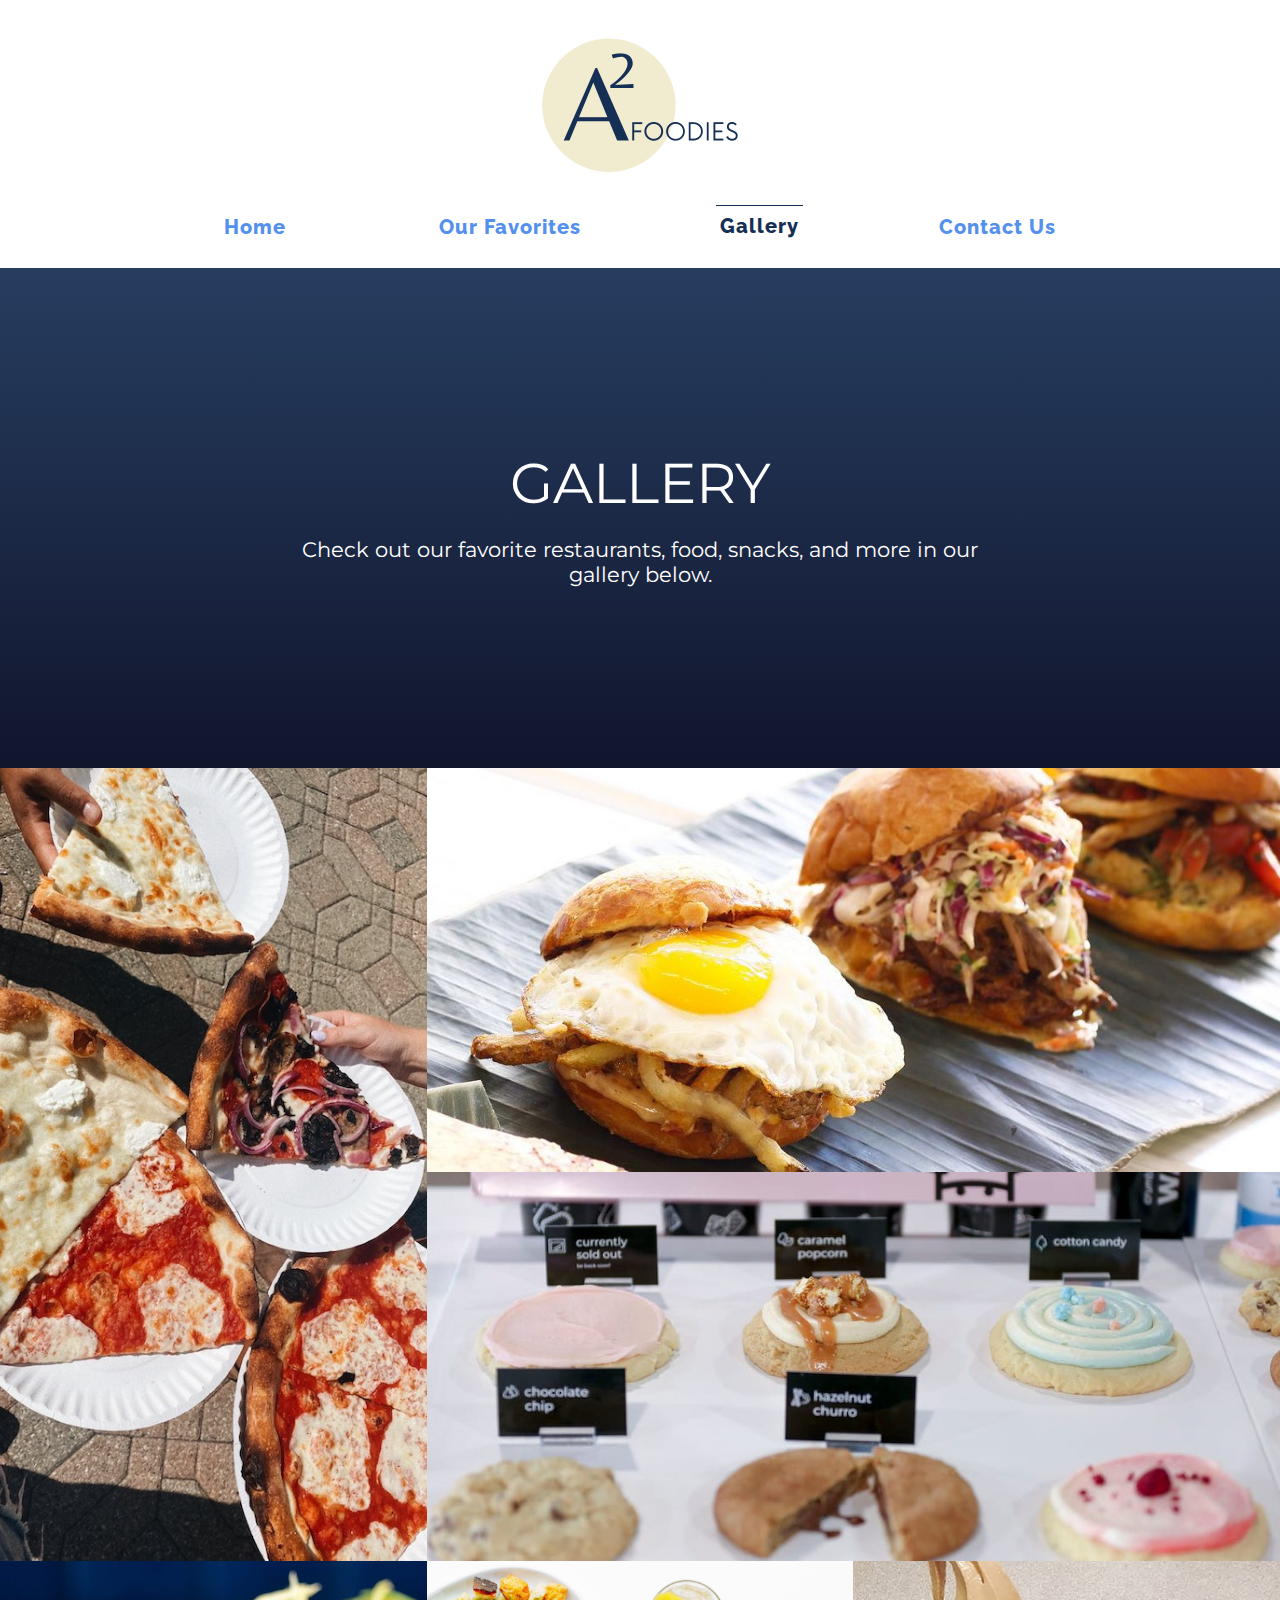
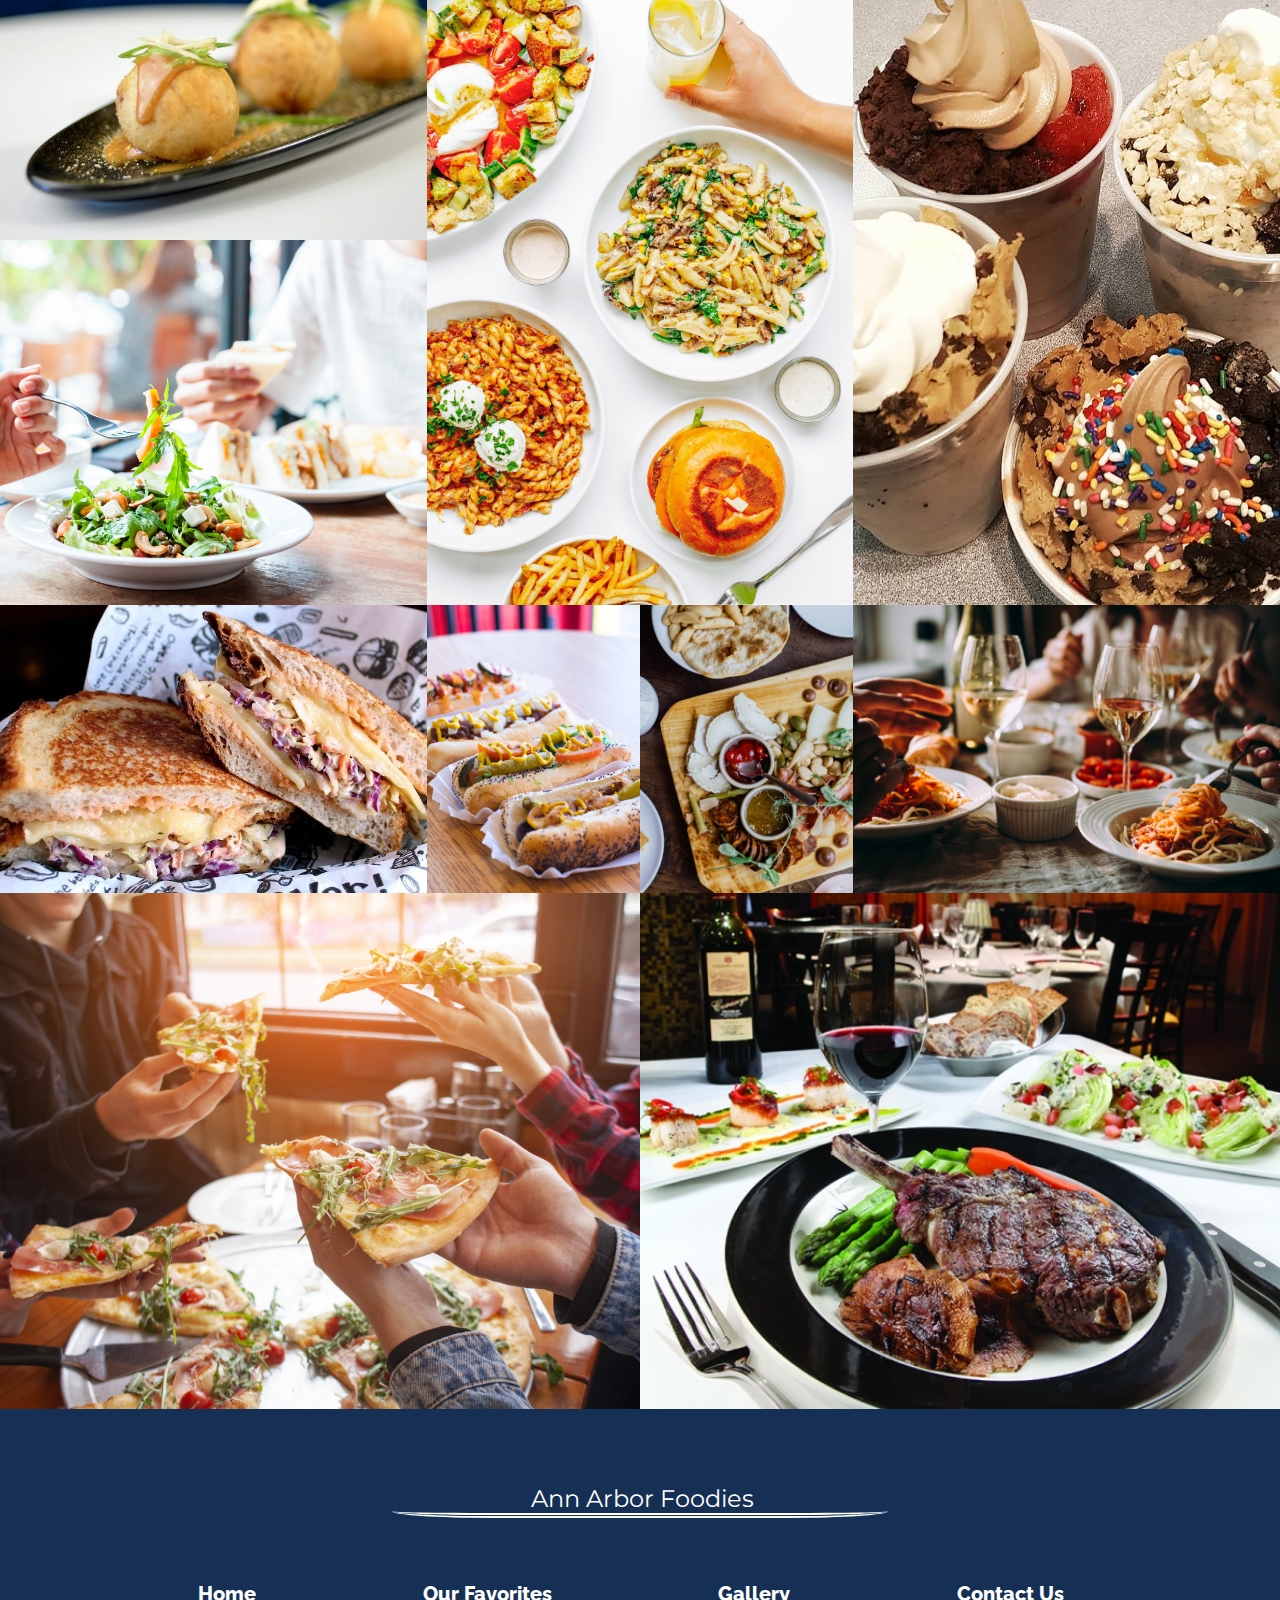
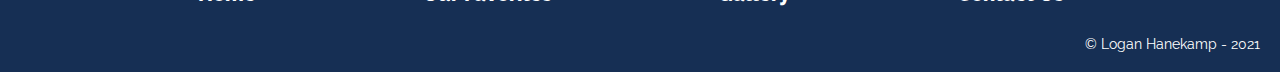
<file: gallery.html>
<!DOCTYPE html>
<html lang="en">
<head>
    <meta charset="UTF-8">
    <meta http-equiv="X-UA-Compatible" content="IE=edge">
    <meta name="viewport" content="width=device-width, initial-scale=1.0">
    <link rel="stylesheet" type="text/css" href="css/html5reset.css">
    <link rel="stylesheet" type="text/css" href="css/style.css">
    <link rel="stylesheet" href="https://fonts.googleapis.com/css2?family=Montserrat">
    <link rel="stylesheet" href="https://fonts.googleapis.com/css2?family=Poppins">
    <link rel="stylesheet" href="https://fonts.googleapis.com/css2?family=Abril+Fatface">
    <link rel="stylesheet" href="https://fonts.googleapis.com/css2?family=Raleway">
    <link rel="shortcut icon" type="image/png" href="images/AA.png"/>



    <link rel="stylesheet" href="https://cdnjs.cloudflare.com/ajax/libs/font-awesome/4.7.0/css/font-awesome.min.css">


    <title>Gallery</title>
</head>
<body>
    <a class="skip" href="#skip">Skip to Main Content</a>
    <header class="menu">
        <a href = "index.html">
            <img src="images/AA.png" alt="logo" class = "logo">
          </a>
          <div class="dropdown">

            <button id="dropbtn">
                <div>
                    <i class="fa fa-bars"></i>
                    <span>Menu</span>
                </div>
                
            </button>
            <div id="myDropdown" class="dropdown-content">
                <a href="index.html">Home</a>
                <a href="favorites.html">Our Favorites</a>
                <a class="current" href="gallery.html">Gallery</a>
                <a href="contactus.html">Contact Us</a>
                
            </div>
            </div>
        <nav class = "desktop-nav">
            <ul class="nav_links">
              <li class="nav_item"><a href="index.html">Home</a></li>
              <li class="nav_item"><a href="favorites.html">Our Favorites</a></li>
              <li class="nav_item"><a class="current" href="gallery.html">Gallery</a></li>
              <li class="nav_item"><a href="contactus.html">Contact Us</a></li>
            </ul>
        </nav>
  </header>
  <main class="gallery-wall" id ="skip">
      
    <header id="gallery">
        <div>
            <h1>Gallery</h1>
            <p>Check out our favorite restaurants, food, snacks, and more in our gallery below.</p>
        </div>    
    </header>
      
    <div class="container">
            <div class="img-one"><img src="images/zingermans.jpeg" alt="zingermans dimosdelianddonuts"/></div>
  
            <div class="img-two"><img src="images/fritas.jpeg" alt="frita batitos" /></div>
  
            <div class="img-three"><img src="images/of-rice.jpeg" alt="of rice and men" /></div>
  
            <div class="img-four"><img src="images/about-food.JPG" alt="lunch food"/></div>
  
            <div class="img-five"><img src="images/crumbl.jpeg" alt="crumbl cookies" /></div>
  
            <div class="img-six"><img src="images/moon.jpeg" alt="moon cafe ice cream" /></div>
            
            <div class="img-seven"><img src="images/lunch.jpeg" alt="lunch" /></div>

            <div class="img-eight"><img src="images/savas.jpeg" alt="savas meal"/></div>
  
            <div class="img-nine"><img src="images/rays.jpeg" alt="ray's red hots" /></div>
  
            <div class="img-ten"><img src="images/snack.jpeg" alt="dimos breakfast sandwiches" /></div>
            <div class="img-eleven"><img src="images/aventura.png" alt="aventura meal" /></div>
            <div class="img-twelve"><img src="images/chop.jpeg" alt="chop house steak" /></div>
            <div class="img-thirteen"><img src="images/dinner.jpeg" alt="dinner" /></div>

           
    
    </div>
    <script src="js/mobile-menu.js"></script>

    </main>
    <footer>
        <div class ="footer-text">
         <h2>Ann Arbor Foodies </h2>
        </div> 
 
        <div>
         <ul class="footer_links">
             <li class="footer_item"><a href="index.html">Home</a></li>
             <li class="footer_item"><a href="favorites.html">Our Favorites</a></li>
             <li class="footer_item"><a class="current" href="gallery.html">Gallery</a></li>
             <li class="footer_item"><a href="contactus.html">Contact Us</a></li>
         </ul>
         <p> &copy; Logan Hanekamp - 2021</p>
        </div>
       
       
     </footer>
        
      
    
</body>
</html>
</file>
<file: css/style.css>
a.skip{
  background: #FFFFFF;
  left: 0;
  padding: 6px;
  color: #3E577D;
  position: absolute;
  font-family: 'Montserrat', Georgia, serif;
  top: -40px;
  -webkit-transition: top 1s ease-out;
  transition: top 1s ease-out;
  z-index: 1;
}

a.skip:visited {
  color: #3E577D;
}

a.skip:focus{
  top:5px;
  text-decoration-style: solid;
  border: 1px solid #3E577D;
}

*:focus{
  border: none;
}

header .logo {
  height: 200px;
  margin: auto;
}

.desktop-nav {
  display: none;
}
.fa fa-bars {
  color: white;
}

#dropbtn span {
  font-family: 'Montserrat', Georgia, serif;
  padding-left: 5px;
}


#dropbtn {
  display: flex;
  flex-flow: row;
  justify-content: left;
  align-items: center;
  background-color: #162F54;

  color: white;
  padding: 16px;
  font-size: 16px;
  border: none;
  cursor: pointer;
}

#dropbtn:hover, #dropbtn:focus {
  background-color: #162F54;
}
.menu {
  display: flex;
  flex-flow: column;
  width: 96%;
  margin: auto;
  margin-bottom: 20px

  
}

.menu a {
    margin: auto;
}

.dropdown {
  display: flex;
  flex-flow: column;
  width: 96%;
  margin: auto;
  margin-bottom: 20px

  
}

.dropdown-content {
  display: none;
  background-color: #162F54;
  color: #ddd;
  min-width: 160px;
  overflow: auto;
  box-shadow: 0px 8px 16px 0px rgba(0,0,0,0.2);
  right: 0;
  z-index: 1;
}

.dropdown-content .current  {
  
  background-color:#F1EBD0;
  color: #162F54;
  text-transform: uppercase;
 
}

.dropdown-content .current:hover  {
  
  background-color:#F1EBD0;
  color: #162F54;
 
}

.dropdown-content a {
  color: #FFFFFF;
  font-family: 'Montserrat', Georgia, serif;
  padding: 12px 16px;
  text-decoration: none;
  display: block;
}

.dropdown a:hover {
    background-color: #3E577D;
  }

.show {
  display: block;
  width: 100%
}



.container{
  
  display: grid;
  grid-template-columns: 1fr ;
  grid-template-rows: repeat(5, auto);


}
#hero {
  display: flex;
  flex-direction: column;
  justify-content: center;
  background: #162f54;
  color: white; 
  padding-right: 0px;
  height: 450px;
  grid-column: 1 / -1;
  grid-row: 1 / span 1;
}
#hero div {
  padding: 3%;
  text-align: center;
  width: 100%;
}



#hero h1{
  font-size: 2.5em;
  font-family: 'Raleway', Georgia, serif;
  text-shadow: 1px 2px #3E577D;
  color: #FFFFFF;
  
  text-align: center;


}

#hero h3{
  font-size: 1.5em;
  font-family: 'Montserrat', Georgia, serif;
  letter-spacing: 4px;
  text-transform: capitalize;
  color: #FFFFFF;
 

}





#hero p{
  font-size: 1em;
  font-family: 'Poppins', Georgia, serif;
  margin-top: 10px;

}

#about {
  display: flex;
  background: rgb(22,47,84);
  background: linear-gradient(90deg, rgba(22,47,84,1) 0%, rgba(62,87,125,1) 35%, rgba(221,211,167,1) 100%);
  display: flex;
  flex-wrap: nowrap;
  flex-direction: column;
  position: relative;
  align-items: center;

  width: 100%;
  padding-bottom: 50px;
  
}
#about img {
  z-index: 1;
  margin-right: 20px;
  max-height: 375px;
  margin-bottom: -35%;
}


#about div {
    padding: 50px 25px 0px 25px;
}



.about-bckgrnd1 {
  margin:0px;
  background: rgb(22,47,84);
  background: linear-gradient(90deg, rgba(22,47,84,1) 0%, rgba(62,87,125,1) 35%, rgba(221,211,167,1) 100%);
  width: 100%;
  height: 200px;
  clip-path: polygon(0 0,100% 0,0% 70%,0% 100%);

}

#about div  h2{
 font-size: 1.5em;
 font-family: 'Poppins', Georgia, serif;
 text-transform: uppercase;
 margin-bottom: 10px;
 margin-top: 10px;
 color: #FFFFFF;
}

#about div h1{
  font-size: 2em;
  margin-top: 35px;
  letter-spacing: .13px;
  font-family: 'Raleway', Georgia, serif;
  text-transform: capitalize;
  color: #FFFFFF;
  line-height: 1;
  font-weight: 700;
  

}

#about div p{
  margin-top: 15px;
  font-size: 1.15em;
  font-family: 'Raleway', Georgia, serif;
  color: #FFFFFF;
  line-height: 1.1em;


}

#favorites {
  display: grid;
  grid-template-rows: repeat(4, auto);
  padding: 50px 0px;
  
}
#favorites a{
  text-decoration: none;
}

.headline {
  display: flex;
  flex-flow: column wrap;
  text-align: center;
  background-color: #FFFFFF;

  
  

}

.headline h1 {
  color: #11233f;
  font-size: 2.6em;
  margin-top: 6%;
  font-family: 'Raleway', Georgia, serif;
  font-weight: 200;
  text-transform: capitalize;
  line-height: 1em;
  
}
.headline h2 {
color: #11233f;
font-size: 1em;
font-family: 'Poppins', Georgia, serif;
margin-top: 10px; 
font-weight: 800;
}

.headline .fa {
  color: #11233f;
  font-size: 52px;
}

#favorites {
text-align: center;
}
.fav-text:hover {
  background-color: #3e577d;
} 

#favorites .fav1 {
  background: url(../images/angelos.jpeg);
  font-size: 1em;
  background-size: cover;
  background-repeat: no-repeat;
  background-position: center center;
  display: flex;
  flex-direction: column;
  justify-content: flex-end;
  align-items: start;
  margin: 25px 15px;
  border-radius: 0;
  min-height: 300px;
  box-shadow: 0.5px 0.5px 5px 0.5px #2e2d2d73;
 
  }

  .fav-text{
    padding: 20px;
    background-color: #162F54;
    text-align: left;
    margin-bottom: -5%;
    margin-left: -2%;
    position: relative;
  }


 
#favorites .fav2 {
  background-image: url(../images/zingermans.jpeg);
  font-size: 1em;
  background-size: cover;
  background-repeat: no-repeat;
  background-position: center center;
  display: flex;
  flex-direction: column;
  justify-content: flex-end;
  align-items: start;
  margin: 25px 15px;
  border-radius: 0;
  min-height: 300px;
  box-shadow: 0.5px 0.5px 5px 0.5px #2e2d2d73;
  }

#favorites .fav3 {
  background-image: url(../images/of-rice.jpeg);
  font-size: 1em;
  background-size: cover;
  background-repeat: no-repeat;
  background-position: center center;
  display: flex;
  flex-direction: column;
  justify-content: flex-end;
  align-items: start;
  margin: 25px 15px;
  border-radius: 0;
  min-height: 300px;
  box-shadow: 0.5px 0.5px 5px 0.5px #2e2d2d73;
  }
#favorites .fav4 {
  background-image: url(../images/fritas.jpeg);
  font-size: 1em;
  background-size: cover;
  background-repeat: no-repeat;
  background-position: center center;
  display: flex;
  flex-direction: column;
  justify-content: flex-end;
  align-items: start;
  margin: 25px 15px;
  border-radius: 0;
  min-height: 300px;
  box-shadow: 0.5px 0.5px 5px 0.5px #2e2d2d73;
  }
#favorites .fav5 {
  background-image: url(../images/crumbl.jpeg);
  font-size: 1em;
  background-size: cover;
  background-repeat: no-repeat;
  background-position: center center;
  display: flex;
  flex-direction: column;
  justify-content: flex-end;
  align-items: start;
  margin: 25px 15px;
  border-radius: 0;
  min-height: 300px;
  box-shadow: 0.5px 0.5px 5px 0.5px #2e2d2d73;
  }



#favorites .fav1 h1, #favorites .fav2 h1, #favorites .fav3 h1, #favorites .fav4 h1, #favorites .fav5 h1 {
    font-size: 1.3em;
    font-family: 'Poppins', Georgia, serif;
    font-weight: 200;
    color: #FFFFFF;
}

#favorites .fav1 p, #favorites .fav2 p, #favorites .fav3 p, #favorites .fav4 p, #favorites .fav5 p {
  font-size: .85em;
  font-family: 'Raleway', Georgia, serif;
  font-weight: 500;
  color: #f1f1f1;
}









@keyframes fadeup {
  0% {
      
  }
  100% {
      font-size: 2.1em;

   }
}

#contact {
  display: flex;
  flex-direction: column;
  padding: 45px 0px ;
  background-image: linear-gradient(180deg, rgb(255 252 232 / 100%), rgb(255 255 247 /50%)), url(../images/map.jpg);
}

#contact .contact-photo {
width: 50%;
margin-top: -5%;
margin-left: auto;
} 

#contact .contact-info {
  display: flex;
  flex-direction: column;
  align-items: flex-start;
  padding: 10px 30px;
}

#contact .contact-info h1 {
  font-size: 3.5em;
  font-family: 'Abril Fatface';
  color: #3e577d;
  line-height: 1em;
  margin-bottom: 10px;
}
#contact .contact-info a h1 {
  font-family: 'Raleway';
  color: #FFFFFF;
  font-weight: 700px;
  font-size: 1.2em;
  margin-left: 10px;
  margin-bottom: 0px;
}

#contact .contact-info a {
  display: flex;
  flex-direction: row;
  align-items: center;
  background-color: #3e577d;
  padding:  14px 45px;
  border-radius: 24px;
  text-decoration: none;
  margin-top: 25px;
}

#contact .contact-info a:hover {
background-color: #162F54;
}

#contact .contact-info a i  {
color: #FFFFFF;
font-size: 24px;
}

#contact .contact-info p {
  font-size: 1.2em;
  font-family: 'Poppins', Georgia, serif;
  color:#11233f;
}

footer {
  display: flex;
  flex-direction: column;
  background: #162F54;
  padding: 50px 20px 15px;
  text-align: center;
}
footer p{
  font-family: 'Raleway', Georgia, serif;
  color: #FFFFFF;
  font-size: 13px;
  margin-top: 24px;

}


footer .footer_links {
  display: flex;
  flex-direction: row;
  justify-content: space-between;
  margin-bottom: 18px;
  margin-top: 10px;
}
footer .footer_links .footer_item a{
  margin-right: 18px;
  font-family: 'Raleway', Georgia, serif;
  font-weight: 800;
  font-size: .95em;
  color: #FFFFFF;
  text-decoration: none;
}

footer .footer_links .footer_item a:hover{
 
  color: #FFFFFF;
}
footer .footer_links .footer_item a:visited{
 
  color: #FFFFFF;
  text-shadow: none;
}

footer .footer-text {
width: 70%;
margin: auto;
}

footer .footer-text h2{
  color: #FFFFFF;
  font-size: 24px;
  font-family: 'Montserrat', Georgia, serif;
  padding-left: 5px;
  margin-bottom: 22px;
  border-width:5px;  
  border-bottom-style: double;
  border-top: none;
  border-radius: 20%;

  
}



.grid-space{
  display: grid;
  grid-template-columns: 1fr 6fr 1fr;
  grid-template-rows: repeat(10, auto);

}


.grid-space #main div{
    width: 85%;
}

.grid-space header h1{
  font-size: 48px;
  font-family: 'Abril Fatface', Georgia, serif;
  color: #FFFFFF;
  text-align: left;
}

.grid-space header p{
  font-size: 1em;
  font-family: 'Poppins', Georgia, serif;
  color: #FFFFFF;
  text-align: left;
}

.grid-space h1 {
  font-size: 2em;
  line-height: 1.2em;
  margin-bottom: 10px;
  font-family: 'Abril Fatface', Georgia, serif;
  color: #162F54;

}
.grid-space h2 {
  font-size: 1.15em;
  line-height: 1.2em;
  margin-top: 4%;
  margin-bottom: 2%;
  font-family: 'Poppins', Georgia, serif;
  color: #3E577D;

}

.grid-space i {
    color: #3E577D;
    font-size: 36px;
}
.box {
  background-color: rgba(255, 252, 232, .9);
  border-top: 5px solid #3E577D;
  border-bottom: 5px solid #3E577D;
  border-left: 5px solid #3E577D;
  padding: 35px;
  align-self: center;
  min-height: 200px;
}

.breakfast{
  grid-column: 1 / -1;
  overflow: hidden;
  grid-row: 2 / span 1;
  
}
.breakfast img {
  min-height: 350px;

}

.breakfast-text{
  grid-column: 1/ -1;
  text-align: center;
  grid-row: 2 / span 1;
  
}

.lunch{
  grid-column: 1 / -1;
  overflow: hidden;
  grid-row: 4 / span 1;
  
}
.lunch img {
  min-height: 350px;

}


.lunch-text  {
  grid-column: 1 / -1;
  text-align: center;
  grid-row: 4 / span 1;
  border-left: none;
  border-right: 5px solid #3E577D;
  background-color: rgb(221 221 221 / 90%);
  
}


.favs-breakfast{
  display: grid;
  grid-template-columns: 3fr 1fr;
  grid-column: 1 / -1;
  overflow: hidden;
  grid-row: 3 / span 1;
  padding: 50px 25px;
  background-color: #F1EBD0;
}
.favs-lunch{
  display: grid;
  grid-template-columns: 3fr 1fr;
  grid-column: 1 / -1;
  overflow: hidden;
  grid-row: 5 / span 1;
  padding: 50px 25px;
  background-color: #ddd;
}
.favs-dinner{
  display: grid;
  grid-template-columns: 3fr 1fr;
  grid-column: 1 / -1;
  overflow: hidden;
  grid-row: 7 / span 1;
  padding: 50px 25px;
  background-color: #d2ddef;
}
.favs-snack{
  display: grid;
  grid-template-columns: 3fr 1fr;
  grid-column: 1 / -1;
  overflow: hidden;
  grid-row: 9 / span 1;
  padding: 50px 25px;
  background-color: #fbfcff;
}
 .favs-dessert{
  display: grid;
  grid-template-columns: 3fr 1fr;
  grid-column: 1 / -1;
  overflow: hidden;
  grid-row: 11 / span 1;
  padding: 50px 25px;
  background-color: #edece7;
}

.fav-text {
  grid-column: 1 / span 2;
  grid-row: 1 / -1;
} 

.dinner{
  grid-column: 1 / -1;
  overflow: hidden;
  grid-row: 6 / span 1;
  
}
.dinner img {
  min-height: 350px;

}


.dinner-text  {
  grid-column: 1 / -1;
  text-align: center;
  grid-row:6 / span 1;
  background-color: rgb(210 221 239 / 90%);
  
}

.snack{
  grid-column: 1 / -1;
  overflow: hidden;
  grid-row: 8 / span 1;
  
}
.snack img {
  min-height: 350px;

}


.snack-text  {
  grid-column: 1 / -1;
  text-align: center;
  grid-row: 8 / span 1;
  border-left: none;
  border-right: 5px solid #3E577D;
  background-color: rgb(251 252 255 / 90%);
  
}

.dessert{
  grid-column: 1 / -1;
  overflow: hidden;
  grid-row: 10 / span 1;
  
}
.dessert img {
  min-height: 350px;

}


.dessert-text  {
  grid-column: 1 / -1;
  text-align: center;
  grid-row:10 / span 1;
  background-color: rgb(237 237 232 / 90%);
  
}

.fav-text h3 {
    margin-bottom: 32px;
}
.fav-image {
  grid-column: 2 / span 1;
  grid-row: 1 / -1;
} 

.fav-image img {
    margin-top: 40px;
}

.favs ul{
  
  margin-top: 10px;

}
.favs ul li {
  
  margin-bottom: 18px;

}

.favs ul li a{
    font-size: 20px;
    color: #3E577D;
    font-family: 'Poppins', Georgia, serif;
    text-decoration: none;
}

.gallery-wall header, #grid-header{
  display: flex;
  flex-direction: column;
  justify-content: center;
  background-size: cover; 
  color: white;
  height: 500px; 
  background: linear-gradient(180deg, rgb(22 47 84 / 93%), rgb(14 18 42 / 99%));
  background-repeat: no-repeat;
  padding: 75px 20px;

}

.gallery-wall header h1, #grid-header h1 {
    font-family: 'Montserrat', Georgia, serif;
    text-transform: uppercase;
    text-align: center;
    font-size: 3em;
    margin-bottom: 20px;
}

.gallery-wall header p, #grid-header p {
  font-family: 'Montserrat', Georgia, serif;
  text-align: center;
  font-size: 1em;
}

.gallery-wall .container {
  display: grid;
  grid-template-columns: repeat(2, auto);
  grid-template-rows: repeat(11, auto);
}



.img-one {
  grid-column: 1 / -1;
  grid-row: 1 / span 1;

}
.img-two {
  grid-column: 1 / span 1;
  grid-row: 2 / span 1;

}
.img-three {
  grid-column: 2 / span 1;
  grid-row: 2 / span 1;

}



.img-four {
  grid-column: 1 / -1;
  grid-row: 3 / span 1;
}
.img-five {
  grid-column: 1 / -1;
  grid-row: 4 / span 1;
}
.img-six {
  grid-column: 1 / -1;
  grid-row: 5 / span 1;
}
.img-seven {
  grid-column: 1 / -1;
  grid-row: 6 / span 1;
}


.img-eight {
  grid-column: 1 / -1;
  grid-row: 7 / span 1;
}
.img-nine {
grid-column: 1 / -1;
grid-row: 8 / span 1;
}
.img-ten {
grid-column: 1 / -1;
grid-row: 9 / span 1;
}
.img-eleven {
grid-column: 1 / -1;
grid-row: 10 / span 1;
}
.img-twelve {
grid-column: 1 / span 1;
grid-row: 11 / span 1;
}
.img-thirteen {
grid-column: 2 / span 1;
grid-row: 11 / span 1;
}

.gallery-wall .container img {
  height: 100%;
  width: 100%;
  object-fit: cover;
} 

#contact-us {
  background-color: #ddd;
  padding: 75px 15px;
}


#contact-us h1{
  font-size: 2.75em;
  color: #162F54;
  font-family: 'Poppins', Georgia, serif;
  font-weight: 200;
  text-align: center;
  margin-bottom: 20px;
}

#contact-us p{
  font-size: 1em;
  color: #3E577D;
  font-family: 'Poppins', Georgia, serif;
  font-weight: 200;
  text-align: center;
  line-height: 1.3;

}
.about-us{
  padding: 50px 20px;
  
}
.about-us h1 {
  text-align: center;
  font-size: 1.5em;
  background-color: #162F54;
  color:white;
  font-family: 'Montserrat', Georgia, serif;
  width: 100%;
  padding-top: 15px;
  padding-bottom: 15px;

  border-top-left-radius: 8px;
  border-top-right-radius: 8px;

}
#about-contact{ 
  border: 2px solid white;
  border-radius: 8px;
}

#form {
  background-color: #f1f1f1;
  padding: 10px 20px;
  font-family: 'Poppins', Georgia, serif;

}
hr {
  border-top: none;
}

.sidebyside {
  display: flex;
  flex-direction: row;
}
#form h2 {
  font-size: 16px;
  margin-bottom: 8px;

}
.first, .last {
  display: flex;
  flex-direction: column;
  margin-right: 20px;
  font-size: 14px;
  width: 90%;
}

#phone, #email {
  width: 85%;
}

.submit {
  font-size: 1em;
  font-family: 'Poppins', Georgia, serif;
  letter-spacing: 0.5px;
  text-transform: uppercase;
  text-align: center;
  color: white;
  padding: 12px 14%;
  margin-bottom: 24px;
  border-radius:24px;
  border: 1px solid #ddd;
  background: linear-gradient(90deg, rgba(22,47,84,1) 0%, rgba(62,87,125,1) 35%, rgba(221,211,167,1) 100%);
  transition: background 2s linear 0.5s;
  transition: border-radius 1s linear 0.25s;

}   

.submit:hover {
  background: rgb(22,47,84);
  border-radius: 4px;

}


.background-large .background {
  position: absolute;
  height: 50px;
  top: auto;
}

.contact-bckgrnd1 {
  display: flex;
  flex-wrap: nowrap;
  flex-direction: column;
  align-items: flex-start;
  width: 100%;
  height: 200px;
  background-color: #f2f2f2;
  padding-bottom: 0px;
  clip-path: polygon(0 70%,100% 0,100% 100%,0% 100%);

}

.contact-bckgrnd2 {
  background-color: #f2f2f2;
  display: flex;
  flex-wrap: nowrap;
  flex-direction: column;
  position: relative;
  align-items: center;
  text-align: center;

  width: 100%;
  padding-bottom: 50px;

}

.contact-bckgrnd3 {
  background-color: #f2f2f2;
  width: 100%;
  height: 200px;
  clip-path: polygon(0 0,100% 0,0% 70%,0% 100%);

}
.contact-bckgrnd2 h3 {
  font-family: 'Poppins', Georgia, serif;
  font-size: 1.5em;
  color: #162f54;
  margin: -20px;
}
.contact-bckgrnd2 img  {
  max-width:250px;
}
.contact-bckgrnd2 div {
  text-align: left;
  margin: 20px 45px ;
  max-width: 650px;
}

.contact-bckgrnd2 h2{
  font-size: 1.1em;
  font-family: 'Poppins', Georgia, serif;
  color: #162f54;

}
.contact-icon {
  position:relative;
  display: flex;
  flex-wrap: nowrap;
  flex-direction: column;
  margin-top: -110px;
  flex-direction: unset;
  margin-left: auto;
  margin-right: auto;
  z-index: 100;
}

.contact-icon #pin {
  max-width: 150px;
  height: auto;
  margin-top: -110px;
  margin-left: 5%;

}
.contact-icon .text {
  display: flex;
  flex-direction: column;
  justify-content: center;
}

.contact-photo img {
  margin-top: 10%;
}

.contact-icon h3 {
  font-family: 'Poppins', Georgia, serif;
  font-size: 1.25em;
  letter-spacing: 4px;
  color: #3e577d;
  text-transform: uppercase;
  
}
.contact-icon h1 {
  font-family: 'Poppins', Georgia, serif;
  font-size: 2em;
  color: #3e577d;
}
#map {
  
  width: 100%;
  max-height: 300px;

}

#map img {
  width: 100%;
  object-fit: cover;
  max-height: 450px ;
}




.flip-card-front {
  display: none;
}

#contact .flip-card-front {
  display: block;
}




@media screen and (min-width: 800px){
 

  .breakfast-text{
    grid-column: 2 / span 2;
    text-align: left;
  }

  .lunch-text  {
    grid-column: 1 / span 2;
    text-align: left;

  }

  .dinner-text{
    grid-column: 2 / span 2;
    text-align: left;
  }

  .snack-text  {
    grid-column: 1 / span 2;
    text-align: left;

  }

  .dessert-text{
    grid-column: 2 / span 2;
    text-align: left;
  }

.fa fa-bars {
  display: none;
  
}

.dropdown {
  display: none;
}

.desktop-nav {
  display: block;
  padding: 10px 20px;
  width: 80%;
}
.menu {
width: 100%;
align-items: center;
}
.desktop-nav .nav_links {
  
  position: relative;
  z-index: 1;
  display: flex;
  flex-direction: row;
  justify-content: space-around;

}
.desktop-nav .nav_links .nav_item{
display: inline-block;
vertical-align: middle;
position: relative;
margin: 0;
box-sizing: border-box;
}
.desktop-nav .nav_links .nav_item a{
  color: #5490ee; 
  font-family: 'Raleway', Georgia, serif;
  letter-spacing: 1px;
  text-decoration: none;
  font-size: 20px;
  font-weight: 800;
  padding: 1.125em 0.875em;

}



.desktop-nav .nav_links .nav_item a::before{
content: ""; 
position: absolute; 
right: 1em; 
bottom: -.35em; 
width: 0; 
height: 2px; 
background-color: #f3e18f; 
-webkit-transform: skew(45deg); 
-ms-transform: skew(45deg); 
transform: skew(45deg); 
transition: width 0.25s ease; 
}

.desktop-nav .nav_links .nav_item a:hover:before, .desktop-nav .nav_links .nav_item a:active:before{
left: 1em; 
width: calc(100% - 2em);
}

.desktop-nav .nav_links .nav_item a:hover{
  color: #162F54;


}
.desktop-nav .nav_links .nav_item .current{
  border-top: solid 0.5px#162F54;
  color: #162F54;
  padding: 0.4em 0.2em 0.5em 0.2em;
}

.desktop-nav .nav_links .nav_item .current:before{
content: ""; 
position: absolute;
 
right: 1em; 
padding: 0px;
bottom: 1.6em; 
width: 0; 
height: 5px; 
background-color: #f3e18f; 
-webkit-transform: skew(45deg); 
-ms-transform: skew(45deg); 
transform: skew(45deg); 
transition: width 0.25s ease; 

border-top: solid 0.5px#FFFFFF;
}

.desktop-nav .nav_links .nav_item .current:hover:before, .desktop-nav .nav_links .nav_item .current:active:before{
left: -.3em; 
width: calc(100% + .4em);
}

#hero {

align-items: end;
background-attachment: fixed;
  background-position: center center;
  background-size: cover; 
  background-repeat: no-repeat;
background-image: url(../images/state.jpg);
}
#hero div {
text-align: left;
width: 60%;
padding-left: 12px;
background-color: rgb(255 255 255 / 75%);
border-left: 10px rgb(255 255 255 /50%) solid;
margin-left: auto;

}

#hero h1 {
  font-size: 3.75em;
  font-family: 'Biryani', Georgia, serif;
  margin-top: 10px;
  font-weight: 600;
  text-shadow: none;
  line-height: 1;
  text-align: left;
  color: #162f54;
}

#hero h3 {
color: #162f54;

}

#hero p {
font-family: 'Montserrat', Georgia, serif;
font-weight: 700;
margin-top: 5px;
color: #3e577d;
}

.headline h1 {
  font-size: 3.25em;
  font-weight: 500;
  letter-spacing: -2px;
  font-family: 'Poppins', Georgia, serif;   
}

.headline h2 {
font-size: 1.2em;
}

.headline .fa {
font-size: 74px;
}

#favorites {
padding: 50px;
}

#favorites .even {
  margin-left: auto;
}
#favorites .fav1, #favorites .fav2, #favorites .fav3, #favorites .fav4, #favorites .fav5 {
  min-height: 400px;
  width: 650px;
} 

#favorites .fav1 h1, #favorites .fav2 h1, #favorites .fav3 h1, #favorites .fav4 h1, #favorites .fav5 h1 {
  font-size: 1.65em;
}

#favorites .fav1 p, #favorites .fav2 p, #favorites .fav3 p, #favorites .fav4 p, #favorites .fav5 p {
  font-size: 1.1em;
  margin-top: 5px;
}
.fav-text {
  width: 100%;
  padding: 40px 20px;
  text-align: center;
  margin-bottom: 0%;
  margin-left: 0%;
}

#contact {
padding-right: 10%;
padding-left: 20px;

}

#contact .contact-photo {
width: 35%;
margin-top: -10%;
}

.about-us {
  padding: 0px 20px;
  width: 75%;
}

.contact-bckgrnd2 h3 {
  font-size: 2em;
}

#about {
  flex-direction: row;

}

.grid-space h2 {
  margin-top: 2%;

}

.gallery-wall header p, #grid-header p {
  font-size: 1.15em;
}




.favs-breakfast, .favs-lunch, .favs-dinner, .favs-snack, .favs-dessert{
  padding: 50px 50px;
  grid-template-columns: 2fr 1fr;

}

.gallery-wall .container {
  grid-template-columns: 2fr 3fr;
  grid-template-rows: 1fr 1fr 2fr 1fr 1fr 1fr 3fr 1fr;
}



.img-one {
  grid-column: 1 / span 1;
  grid-row: 1 / span 1;

}
.img-two {
  grid-column: 1 / span 1;
  grid-row: 2 / span 1;

}
.img-ten {
  grid-column: 2 / span 1;
  grid-row: 1 / span 2;

}

.img-six {
  grid-column: 1 / span 1;
  grid-row: 3 / span 1;
}
.img-four {
  grid-column: 2 / span 1;
  grid-row: 3 / span 1;}
.img-thirteen {
  grid-column: 1 / span 1;
  grid-row: 4 / span 1;
}
.img-seven {
  grid-column: 2 / -1;
  grid-row: 4 / span 1;
}


.img-eight {
  grid-column: 1 / span 1;
  grid-row: 5 / span 3;
}
.img-nine {
grid-column: 2 / -1;
grid-row: 5 / span 1;
}
.img-three {
grid-column: 2 / -1;
grid-row: 6 / span 1;
}
.img-eleven {
grid-column: 2 / -1;
grid-row: 7 / span 1;
}
.img-twelve {
grid-column: 1 / span 1;
grid-row: 8 / span 1;
}
.img-five {
grid-column: 2 / span 1;
grid-row: 8 / span 1;
}


.gallery-wall header div, #grid-header div{
  margin: auto;
  width: 60%;

}

#contact-us {
  background-color: #FFFFFF;
  padding: 25px 0px 0px 20px;
  
}
#contact-us h1 {
  font-size: 6em;
    background: #FFFFFF;
    text-align: left;
    letter-spacing: -3px;
    z-index: 10;
    margin-left: 10px;
   
}

#contact-us p{
  background-color: rgb(221 221 221 / 45%);
  font-size: 1.25em;
  display: flex;
  padding: 50px;
  width: 60%;

    justify-content: center;
    align-items: center;
    text-align: left;
    height: 300px;
    margin-bottom: -4%;
    z-index: 0;
    position: relative;
    margin-left: auto;
}

.about-us {
  background: #162F54;
  padding: 50px 20px;
  border-bottom: 10px solid #FFFFFF;
  width: 100%;
  margin-bottom: 50px;
  
}

.about-us h1 {
  width: 70%;
  background-color: #3e577d;
  font-family: 'Montserrat', Georgia, serif;
  font-size: 1.7em;
  border-top-left-radius: 0px;
  border-top-right-radius: 0px;
}

#form {
  width: 70%;
  position: relative;
    margin-bottom: -10%;
}

#map {
  max-height: 500px;
}
#map img {
  max-height: 500px;
}

footer {
  display: flex;
  flex-direction: row;
  padding: 75px 20px 50px 20px;
  align-items: center;
}
footer p{
  color: #FFFFFF;
  font-size: 12px;
}

footer h2{
  color: #FFFFFF;
  font-size: 24px;
  font-family: 'Montserrat', Georgia, serif;
  padding-left: 5px;
  margin-bottom: 12px;
}
footer h3{
  color: #162F54;
  font-size: 14px;
  font-weight: 100;
  line-height: 1.15em;
  font-family: 'Poppins', Georgia, serif;
  padding-left: 5px;
}
footer div {
  width: 60%;
  padding-left: 50px;
}
footer .footer_links .footer_item a {
font-size: 16px;
}

footer .footer_links {
margin-top: auto;
justify-content: center;
}


footer .footer-text {
width: 40%;
margin: 0;

}
footer img .logo{
  max-width: 150px;
  margin-top: auto;
}
}


@media screen and (min-width: 1224px) {
#hero {
  display: flex;
  flex-direction: column;
  justify-content: center;
  align-items: center;
  background-position: top;
  color: white; 
  padding-right: 0px;
  min-height: 650px;
}
#hero div {
  background-color: transparent;
  border-left: none;
  padding: 3%;
  padding-left: 9%;
  padding-right: 0;
  margin-bottom: 4%;
}

.contact-photo img {
  position: relative;
  margin-top: -50%;
}


#hero h3 {
  font-size: 2em;
}

#hero h1 {
  font-size: 4.85em;
}
#hero p {
  font-size: 1.35em;
}

#about {
  min-height: 400px;
  padding-right: 50px;
  padding-left: 50px;
}

#about div {
  width: 55%;
}




.headline {
  margin-bottom: 15%;

}


#about img {
  max-height: 450px;
}

#about div p {
  font-size: 1.35em;
}

#about div h1 {
  font-size: 2.25em;
}

#favorites {
  padding: 0px;
  padding-bottom: 50px;
}




#favorites .fav1 h1, #favorites .fav2 h1, #favorites .fav3 h1, #favorites .fav4 h1, #favorites .fav5 h1 {
font-size: 2.35em;
font-family: 'Raleway', Georgia, serif;
font-weight: 300;
margin-bottom: 12px;
color: white;
}

#favorites .fav1 p, #favorites .fav2 p, #favorites .fav3 p, #favorites .fav4 p, #favorites .fav5 p {
font-size: 1.25em;
font-family: 'Raleway', Georgia, serif;
font-weight: 700;
color: white;
}


#favorites a {
  width: 47%;
  height: 400px;
}


#favorites .odd{
  margin-left: 25px;
  margin-top: -10%;
}

#favorites .even{
  margin-right: 25px;
  margin-left: auto;
  margin-top: -10%;
}

.flip-card {
  background-color: transparent;
  width: 100%;
  height: 400px;
  border: 1px solid #FFFFFF;
  perspective: 1000px; 
}
.fav-text:hover {
  background-color: #162f54;
}

#favorites #fav-front1, #favorites #fav-front2, #favorites #fav-front3, #favorites #fav-front4, #favorites #fav-front5 {
  background: transparent;
  position: relative;
  margin: 0px;
  min-height: 400px;
  width: 100%;
  height: 100%;
  text-align: center;
  transition: transform 0.8s;
  transform-style: preserve-3d;
}

.flip-card:hover #fav-front1, .flip-card:hover #fav-front2, .flip-card:hover #fav-front3, .flip-card:hover #fav-front4, .flip-card:hover #fav-front5, a.odd:focus .flip-card #fav-front1, a.odd:focus .flip-card #fav-front2, a.odd:focus .flip-card #fav-front3, a.odd:focus .flip-card #fav-front4, a.odd:focus .flip-card #fav-front5, a.even:focus .flip-card #fav-front1, a.even:focus .flip-card #fav-front2, a.even:focus .flip-card #fav-front3, a.even:focus .flip-card #fav-front4, a.even:focus .flip-card #fav-front5{
    transform: rotateY(180deg);
}


.flip-card-front, .fav-text {
 
  position: absolute;
  width: 100%;
  height: 100%;
  -webkit-backface-visibility: hidden;
  backface-visibility: hidden;
}

.flip-card-front {
  background-color: #bbb;
  display: block;
  color: black;
}

.flip-card-front img {
  height: 100%;
    width: 100%;
    object-fit: cover;
}

.fav-text {
  display: flex;
  flex-direction: column;
  justify-content: center;
  background-color: #162f54;
  color: white;
  transform: rotateY(180deg);
  margin: 0px;
  text-align: center;
}



#contact {
  min-height: 500px;
  padding: 75px 7%;
  flex-direction: row;
}
#contact .contact-photo {
  width: 35%;
  margin-top: 20px;
}

#contact .contact-info {
  width: 60%;
}

#contact .contact-photo {
  margin-left: 0px;
}

.grid-space {
  grid-template-rows: none;
  grid-template-columns: 1fr 1fr 1fr;
  margin: 0px
}

.grid-space ul {
  display: flex;
  flex-direction: row;
}

ul .first-half {
  padding-right: 10%;
}

.fav-image img {
  height: 400px;
}


.favs ul li {

  margin-bottom: 12px;
}

.favs ul li a {
  font-size: 22px;
}

.grid-space h1 {
  font-size: 2.75em;

}
.grid-space h2 {
  font-size: 1.5em;

}

.favs-text, .fav-image {
  margin: auto 0px;
}

.box {
  display: flex;
  flex-direction: column;
  justify-content: center;
  min-height: 350px;
}

.gallery-wall header p, #grid-header p {

  font-size: 1.3em;
}

.gallery-wall header h1, #grid-header h1 { 

  font-size: 3.5em;
}

.gallery-wall .container {
  grid-template-columns: 2fr 1fr 1fr 1fr 1fr;
  grid-template-rows: repeat(6, auto);
}



.img-one {
  grid-column: 1 / span 1;
  grid-row: 5 / span 1;

}
.img-two {
  grid-column: 2 / -1;
  grid-row: 1 / span 1;

}
.img-ten {
  grid-column: 1 / span 2;
  grid-row: 6 / -1;

}

.img-six {
  grid-column: 4 /  -1;
  grid-row: 3 / span 2;
}
.img-four {
  grid-column: 1 / span 1;
  grid-row: 1 / span 2;
}

.img-thirteen {
  grid-column: 4 / span 2;
  grid-row: 5 / span 1;
}
.img-seven {
  grid-column: 1 / span 1;
  grid-row: 4 / span 1;
}


.img-eight {
  grid-column: 2 /  span 2;
  grid-row: 3/ span 2;
}
.img-nine {
  grid-column: 2 / span 1;
  grid-row: 5 / span 1;
}
.img-three {
  grid-column: 1 / span 1;
  grid-row: 3 / span 1;
}
.img-eleven {
  grid-column: 3 / span 1;
  grid-row: 5 / span 1;
}
.img-twelve {
  grid-column: 3 / -1;
  grid-row: 6 / -1;
}
.img-five {
  grid-column: 2 / -1;
  grid-row: 2 / span 1;
}


.breakfast , .lunch, .dinner, .snack, .dessert {
  height: 700px;
}

.about-us {
  padding: 100px 20px;
}

.about-us h1, #form {
  width: 55%;

}

#form {
  padding: 50px 30px;
}
#map {
  height: 600px;
}




#contact-us {
  background-image: linear-gradient(90deg, rgb(255 255 255 / 50%), rgb(0 0 0 / 0%)), url(../images/contact-bckgnd.jpeg);
  background-attachment: fixed;
  background-position: top;
  background-size: auto; 
  padding-left: 0%;
  min-height: 500px;
}
#contact-us h1 {
  background: transparent;
  margin-left: 10%;
  margin-top: 10%;
  margin-bottom: 15%;
}
#contact-us div {
  width: 100%;
}

#contact-us p {
  margin-left: 0%;
  text-align: center;
  padding: 0% 25%;
  width: 100%;
  font-size: 1.5em;
  font-family: 'Raleway', Georgia, serif;
  font-weight: 100;
  margin-right: auto;
  color: #ffffff;
  background-color: #162f54;

}

.contact-top {
  display: flex;
  flex-wrap: nowrap;
  flex-direction: column;
  align-items: flex-start;
  width: 100%;
  height: 200px;
  background-color: #162f54;
  padding-bottom: 0px;
  clip-path: polygon(0 20%,100% 0%,100% 10%,50% 80%);
}

#map {
  max-height: 600px;
}
#map img {
  max-height: 600px;
}

#form h2, label {
  font-size: 18px;

}

.contact-bckgrnd2 h3 {
  font-size: 3em;
}

.contact-icon h3 {
  font-size: 1.75em;
}

.contact-icon h1 {
  font-size: 2.5em;
}
.submit {
  font-size: 1.15em;
}

.first, .last {
  width: 40%;
}
#phone, #email {
  width: 55%;
}

.about-us {
  background: #FFFFFF;
  padding: 10px 50px 100px;
  display: flex;
  flex-direction: column;
  align-items: center;
}

#contact .contact-info h1 {
  font-size: 4.25em;
}



.contact-icon #pin {
  max-width: 225px;
}


#phone-number p {
  font-size: 14px;
  
}


.favs-breakfast, .favs-lunch, .favs-dinner, .favs-snack, .favs-dessert {
  padding: 4% 8%;
  grid-template-columns: 3fr 2fr;

}


footer {
  flex-direction: column;
  padding-bottom: 20px;
}

footer .footer-text {
  margin-bottom: 12px;
}

footer .footer_links {
  margin: 30px;
}

footer div {
  width: 100%;
  padding: 0px;
}


footer .footer_links .footer_item a {
  font-size: 20px;
}

footer .footer_links {
  justify-content: space-evenly;
}

footer p {
  font-size: 14px;
  margin-top: 12px;
  display: flex;
  justify-content: flex-end;
}



}





@media (prefers-reduced-motion)  {
  

  #hero {
   
    background-attachment: inherit;
    padding-top: 10%;
    padding-bottom: 15%;
    min-height: 550px;
  }

  #hero div {
    background-color: transparent;
  }


  
  
  
  
  
  .submit {
    transition: none;
    text-decoration: underline;
  }
  
  .submit:hover {
    border-radius: 24px;
    background: linear-gradient( 90deg, rgba(22,47,84,1) 0%, rgba(62,87,125,1) 35%, rgba(221,211,167,1) 100%);
  }
  
  

a.skip{
  top: 5px;

}

a.skip:focus{
  top:5px;
  
}



  .desktop-nav .nav_links .nav_item a::before{
    
    -webkit-transform: none; 
    -ms-transform: none; 
    transform: none; 
    transition: none; 
  }
    
  .desktop-nav .nav_links .nav_item .current:before{
   
    -webkit-transform: none; 
    -ms-transform: none; 
    transform: none; 
    transition: none; 
  }

  #contact-us {
    background-attachment: unset;
  
  }
 
  @media screen and (min-width: 1224px) {

  #favorites a {
    width: 47%;
    height: 400px;
  }
  #favorites .odd{
    margin-left: 25px;
    margin-top: -10%;
  }
  
  #favorites .even{
    margin-right: 25px;
    margin-left: auto;
    margin-top: -10%;
  }

  .flip-card {
    background-color: transparent;
    width: 100%;
    height: 400px;
    border: 1px solid #FFFFFF;
    perspective: 1000px; 
  }
  
  #favorites #fav-front1, #favorites #fav-front2, #favorites #fav-front3, #favorites #fav-front4, #favorites #fav-front5 {
    display: block;
    background: transparent;
    position: relative;
    margin: 0px;
    min-height: 400px;
    width: 100%;
    height: 100%;
    text-align: center;
  
  }
  
  
  
  .flip-card:hover #fav-front1, .flip-card:hover #fav-front2, .flip-card:hover #fav-front3, .flip-card:hover #fav-front4, .flip-card:hover #fav-front5, .flip-card:active #fav-front1, .flip-card:active #fav-front2, .flip-card:active #fav-front3, .flip-card:active #fav-front4, .flip-card:active #fav-front5, .flip-card:focus #fav-front1, .flip-card:focus #fav-front2, .flip-card:focus #fav-front3, .flip-card:focus #fav-front4, .flip-card:focus #fav-front5{
    display: none;
    transform: none;
  
  }
  
  
  .flip-card-front, .fav-text {
    display:none;
    position: absolute;
    width: 100%;
    height: 100%;
    -webkit-backface-visibility: hidden; 
    backface-visibility: hidden;
  }
  
  .flip-card-front {
    background-color: #FFFFFF;
    display: block;
    color: black;
  }
  
  .flip-card-front img {
    display: block;
  
      height: 100%;
      width: 100%;
      object-fit: cover;
  }
  
  .flip-card-front img:hover {
    display: none;
  }
  
  .fav-text {
    display:block;
    transform: none;
    display: flex;
    flex-direction: column;
    justify-content: center;
   
  }
  
  .flip-card-front:hover{
    display: none;
  }
  
  .fav-text:hover, a.odd:focus .fav-text, a.even:focus .fav-text  {
    
    background-color: #162f54;
    color: white;
    margin: 0px;
    text-align: center;
    background-color: rgb(22 47 84 / 80%);
    padding-left: 10%;
    padding-right:10%;
   
  }


  
  .flip-card:hover #fav-front1, .flip-card:hover #fav-front2, .flip-card:hover #fav-front3, .flip-card:hover #fav-front4, .flip-card:hover #fav-front5, a.odd:focus .flip-card #fav-front1, a.odd:focus .flip-card #fav-front2, a.odd:focus .flip-card #fav-front3, a.odd:focus .flip-card #fav-front4, a.odd:focus .flip-card #fav-front5, a.even:focus .flip-card #fav-front1, a.even:focus .flip-card #fav-front2, a.even:focus .flip-card #fav-front3, a.even:focus .flip-card #fav-front4, a.even:focus .flip-card #fav-front5{
    transform: none;
  }
  }


}
</file>
